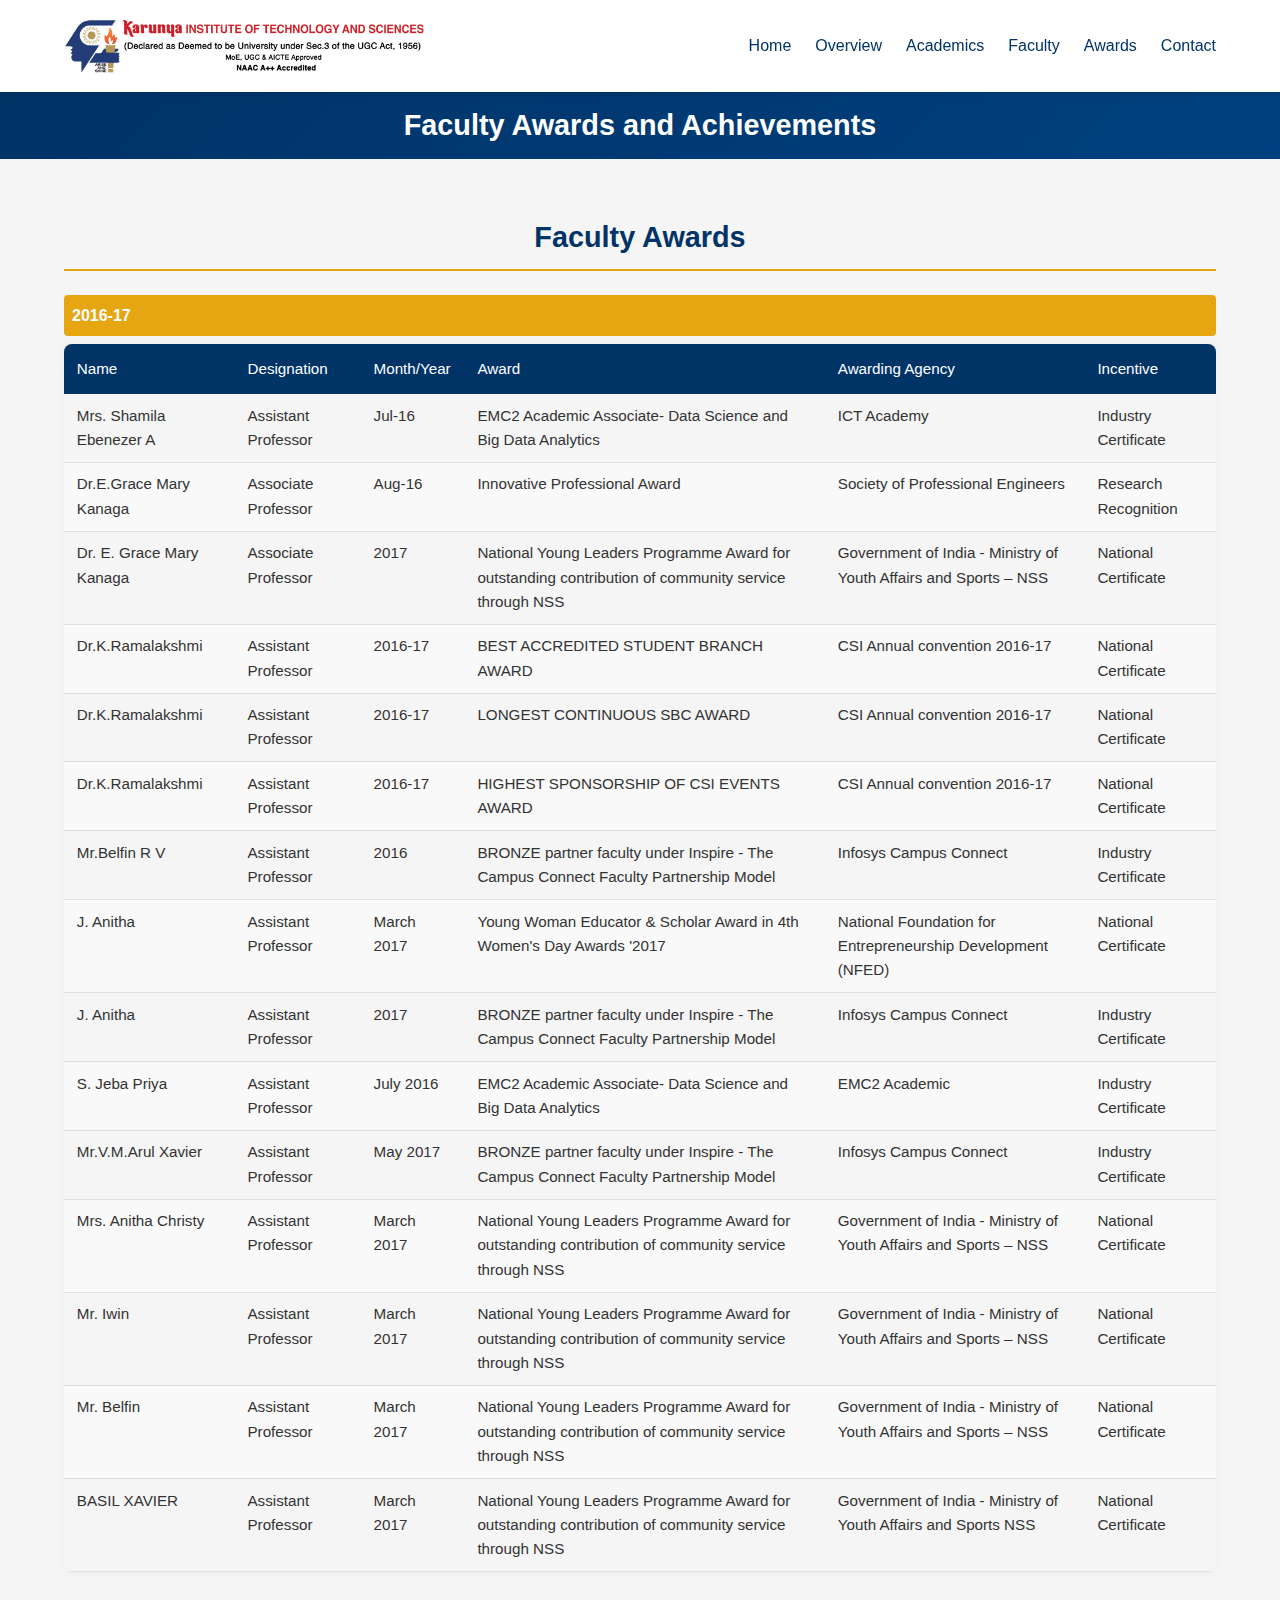
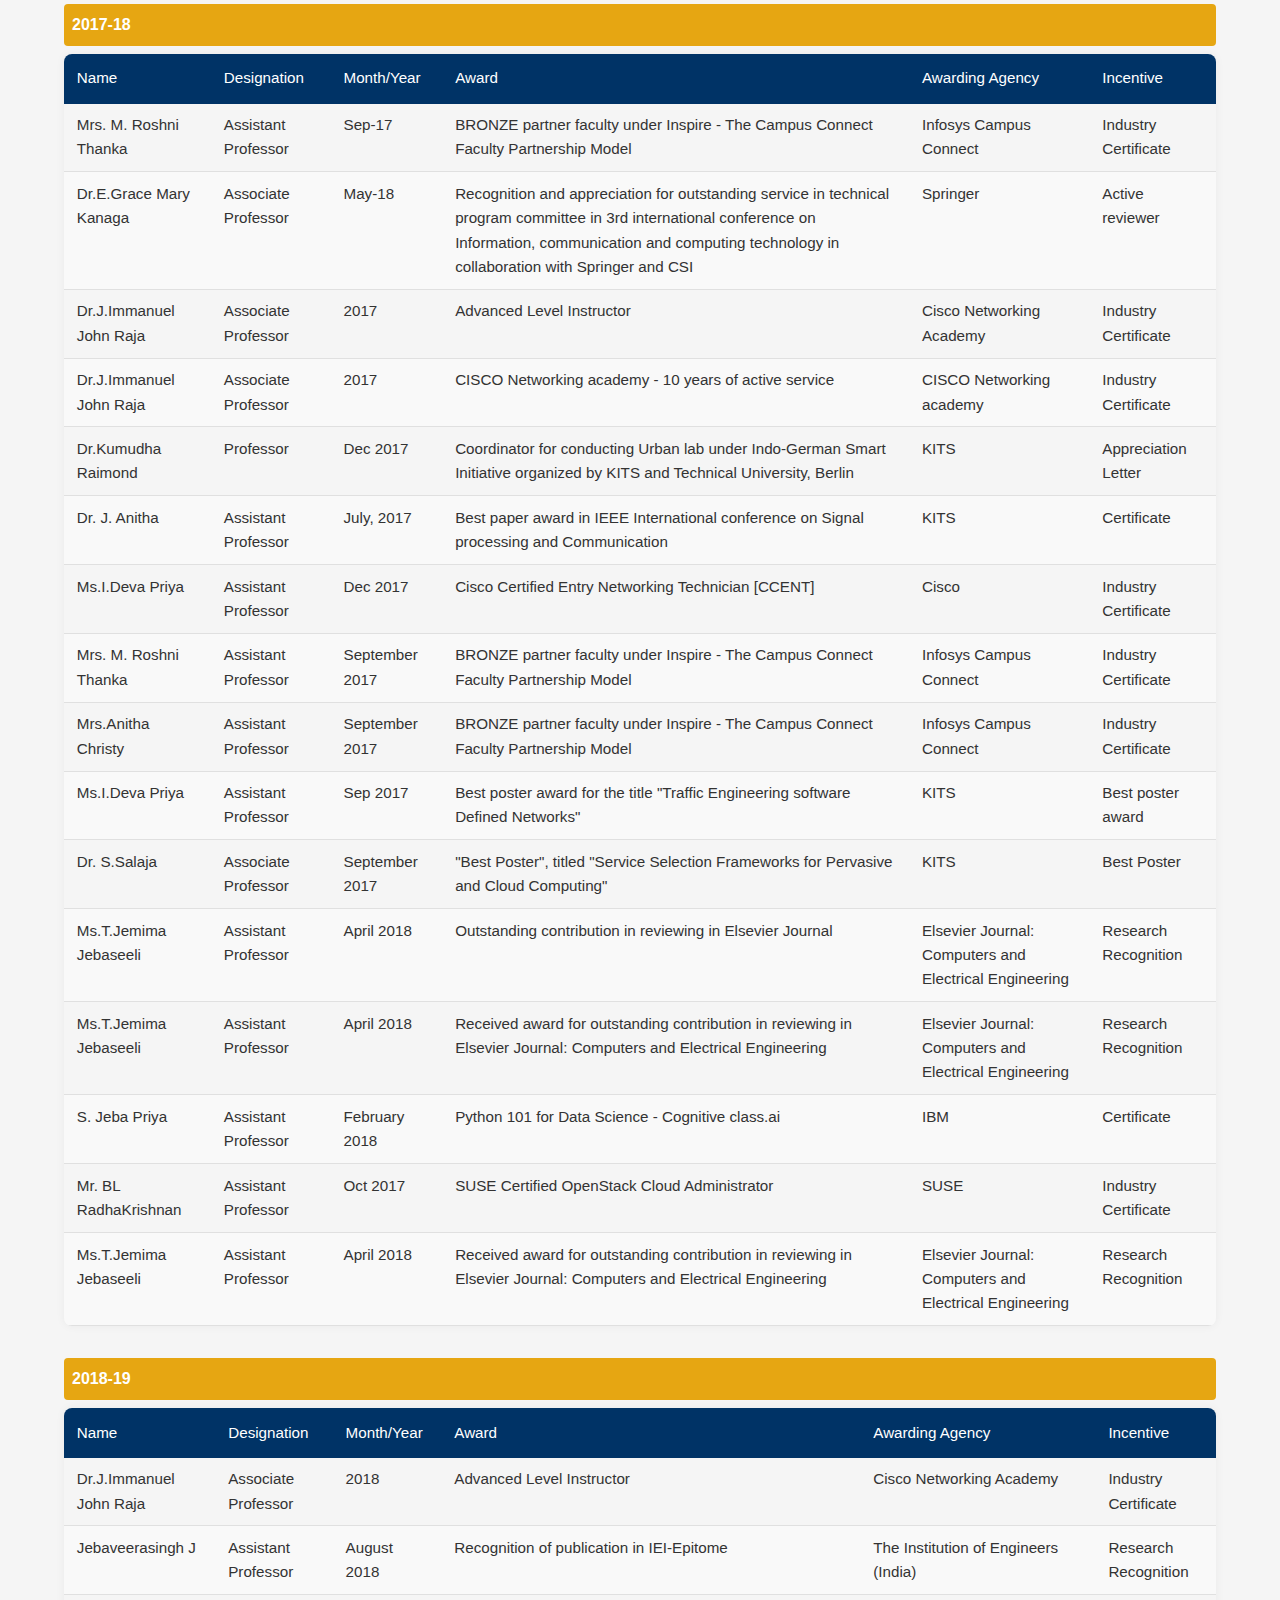
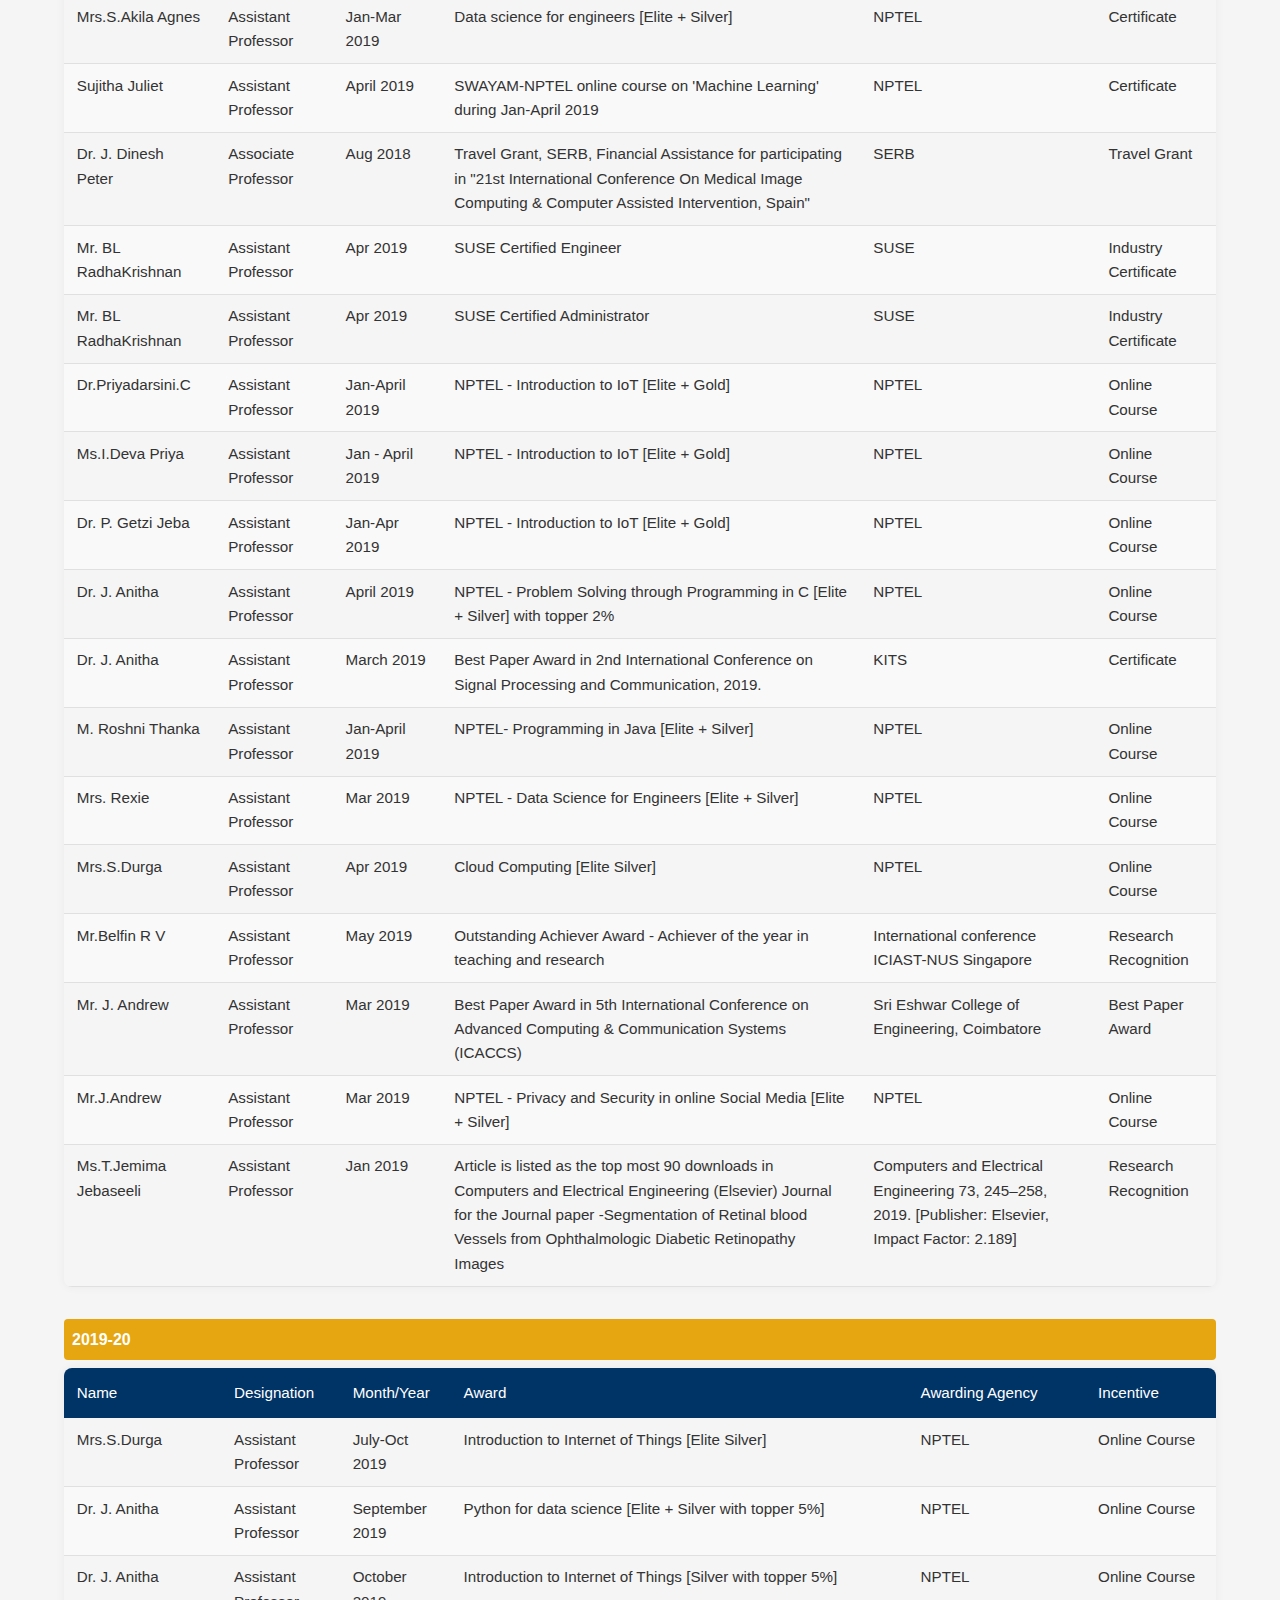
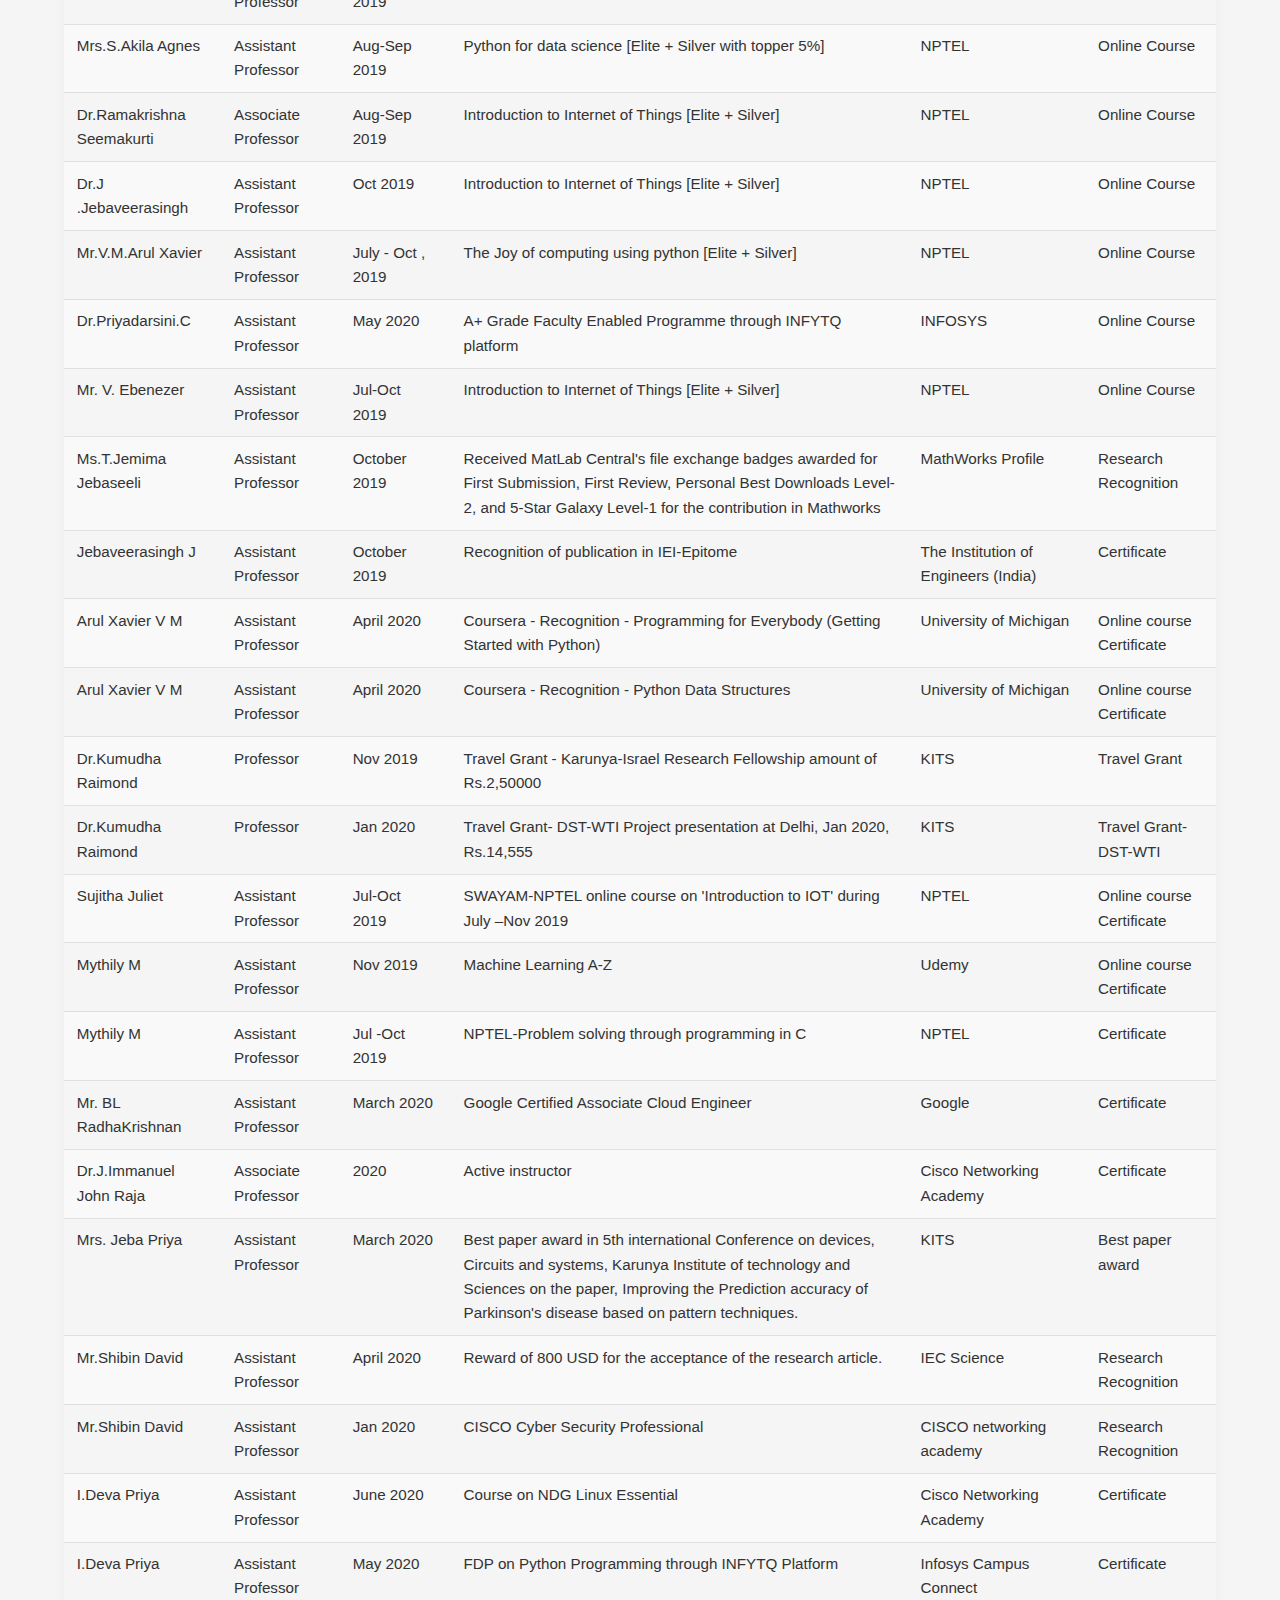
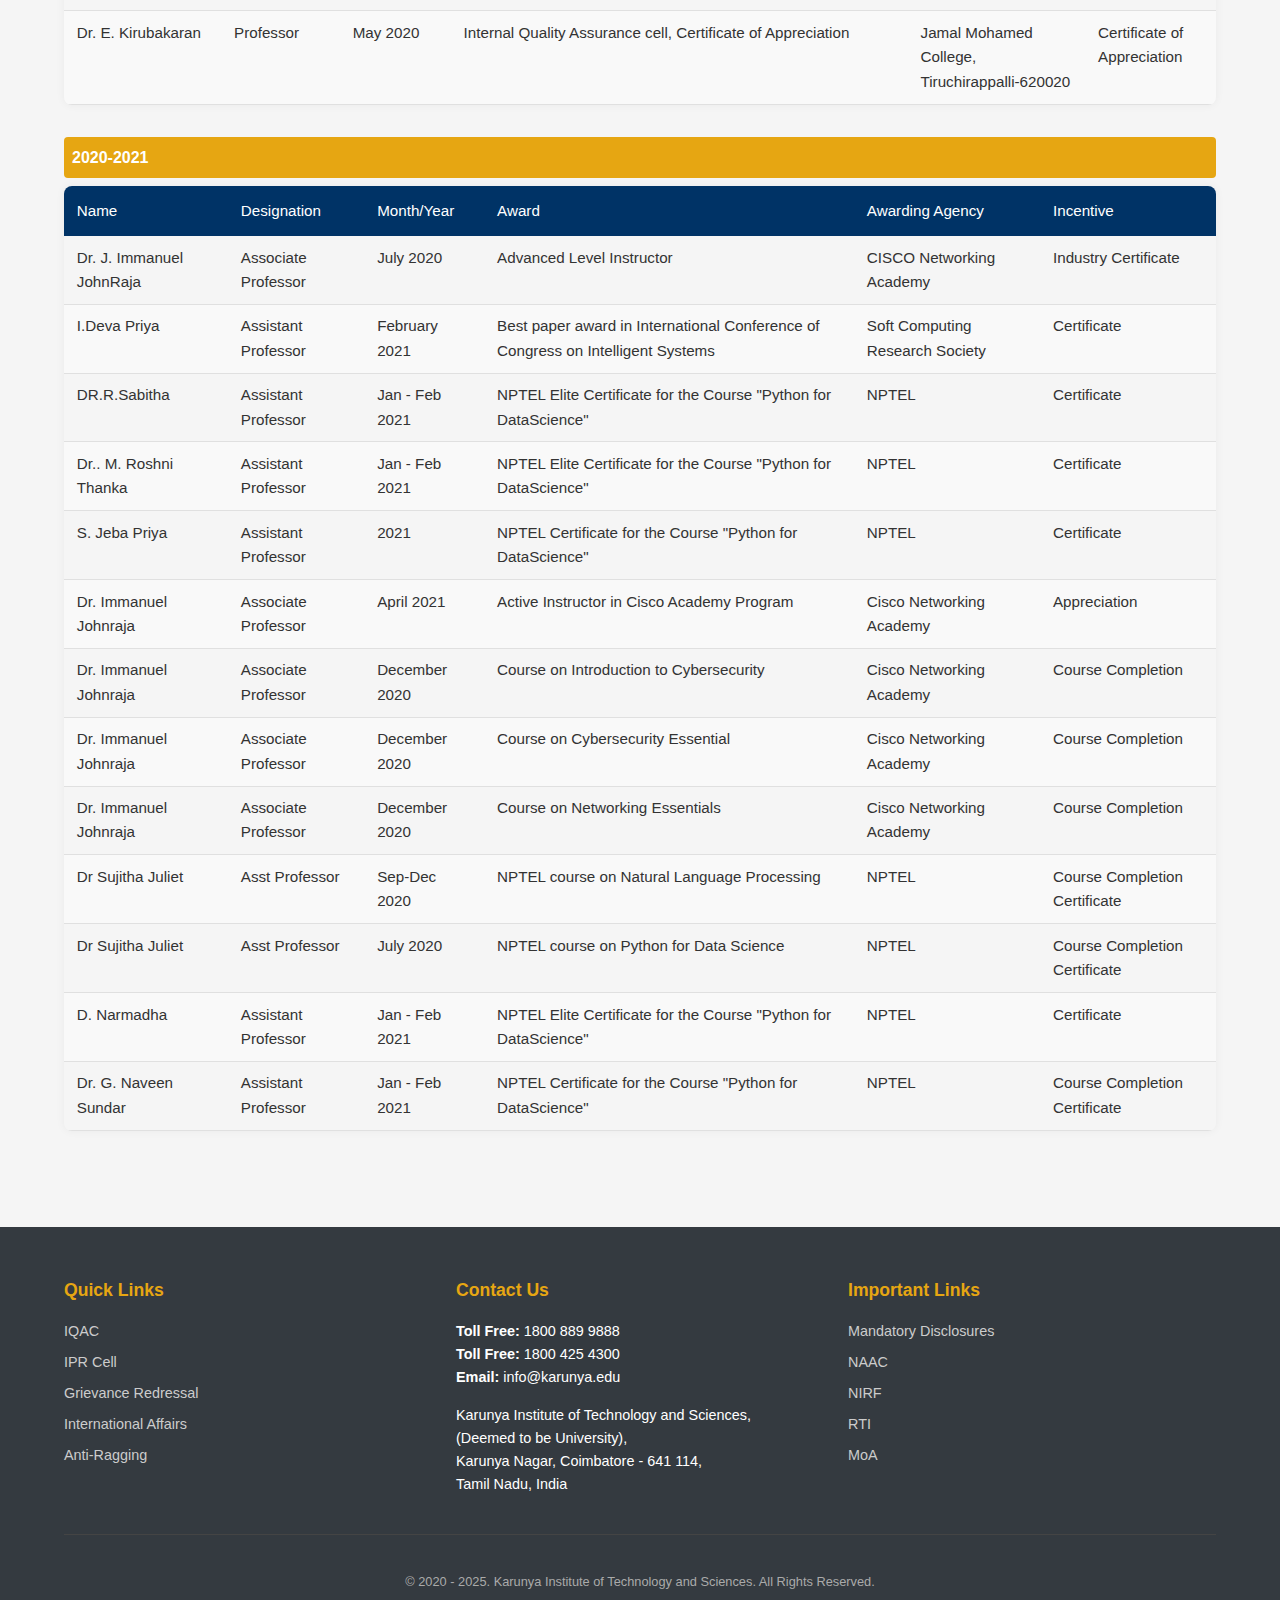
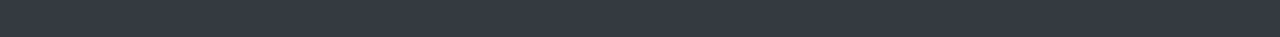
<file: fac_award.html>
<!DOCTYPE html>
<html lang="en">
<head>
    <meta charset="UTF-8">
    <meta name="viewport" content="width=device-width, initial-scale=1.0">
    <title>Faculty Awards | Division of Data Science and Cyber Security</title>
    <style>
        :root {
            --primary-color: #003366;
            --secondary-color: #e6a612;
            --light-color: #f8f9fa;
            --dark-color: #343a40;
            --success-color: #28a745;
        }
        
        body {
            font-family: 'Segoe UI', Tahoma, Geneva, Verdana, sans-serif;
            line-height: 1.6;
            color: #333;
            margin: 0;
            padding: 0;
            background-color: #f5f5f5;
        }
        
        header {
            background-color: white;
            color: var(--primary-color);
            padding: 1rem 0;
            box-shadow: 0 2px 5px rgba(0,0,0,0.1);
            position: sticky;
            top: 0;
            z-index: 100;
        }
        
        .container {
            width: 90%;
            max-width: 1200px;
            margin: 0 auto;
        }
        
        .header-content {
            display: flex;
            justify-content: space-between;
            align-items: center;
        }
        
        .logo {
            height: 50px;
            width: auto;
        }
        
        nav ul {
            display: flex;
            list-style: none;
            margin: 0;
            padding: 0;
        }
        
        nav ul li {
            margin-left: 1rem;
        }
        
        nav ul li a {
            color: var(--primary-color);
            text-decoration: none;
            font-weight: 500;
            font-size: 0.9rem;
            transition: color 0.3s;
        }
        
        nav ul li a:hover {
            color: var(--secondary-color);
        }
        
        /* Compact Hero Section */
        .hero {
            background: linear-gradient(135deg, var(--primary-color) 0%, #004080 100%);
            color: white;
            padding: 1rem 0;
            text-align: center;
            position: relative;
        }
        
        .hero-content {
            position: relative;
            z-index: 1;
            max-width: 800px;
            margin: 0 auto;
            padding: 0 1rem;
        }
        
        .hero h1 {
            font-size: 1.5rem;
            margin: 0;
            line-height: 1.2;
        }
        
        .main-content {
            padding: 2rem 0;
        }
        
        .section-title {
            color: var(--primary-color);
            border-bottom: 2px solid var(--secondary-color);
            padding-bottom: 0.5rem;
            margin-bottom: 1.5rem;
            font-size: 1.5rem;
            text-align: center;
        }
        
        .awards-table {
            width: 100%;
            border-collapse: collapse;
            margin-bottom: 2rem;
            box-shadow: 0 0 10px rgba(0,0,0,0.05);
            border-radius: 8px;
            overflow: hidden;
            font-size: 0.9rem;
        }
        
        .awards-table th {
            background-color: var(--primary-color);
            color: white;
            padding: 0.8rem;
            text-align: left;
            font-weight: 500;
        }
        
        .awards-table td {
            padding: 0.6rem 0.8rem;
            border-bottom: 1px solid #e0e0e0;
            vertical-align: top;
        }
        
        .awards-table tr:nth-child(even) {
            background-color: #f9f9f9;
        }
        
        .awards-table tr:hover {
            background-color: #f0f0f0;
        }
        
        .year-heading {
            background-color: var(--secondary-color);
            color: white;
            font-weight: bold;
            padding: 0.5rem;
            margin: 1.5rem 0 0.5rem 0;
            border-radius: 4px;
        }
        
        footer {
            background-color: var(--dark-color);
            color: white;
            padding: 2rem 0;
            margin-top: 2rem;
            font-size: 0.9rem;
        }
        
        .footer-content {
            display: grid;
            grid-template-columns: 1fr;
            gap: 1.5rem;
        }
        
        .footer-section h3 {
            color: var(--secondary-color);
            margin-bottom: 1rem;
            font-size: 1.1rem;
        }
        
        .footer-section ul {
            list-style: none;
            padding: 0;
            margin: 0;
        }
        
        .footer-section ul li {
            margin-bottom: 0.5rem;
        }
        
        .footer-section ul li a {
            color: #ccc;
            text-decoration: none;
            transition: color 0.3s;
        }
        
        .footer-section ul li a:hover {
            color: var(--secondary-color);
        }
        
        .copyright {
            text-align: center;
            padding-top: 1.5rem;
            margin-top: 1.5rem;
            border-top: 1px solid #444;
            color: #aaa;
            font-size: 0.8rem;
        }
        
        /* Tablet and Desktop Styles */
        @media (min-width: 768px) {
            .logo {
                height: 60px;
            }
            
            nav ul li {
                margin-left: 1.5rem;
            }
            
            nav ul li a {
                font-size: 1rem;
            }
            
            .hero h1 {
                font-size: 1.8rem;
            }
            
            .footer-content {
                grid-template-columns: repeat(3, 1fr);
            }
            
            .awards-table {
                font-size: 0.95rem;
            }
            
            .section-title {
                font-size: 1.8rem;
            }
        }
        
        /* Mobile Navigation */
        @media (max-width: 600px) {
            .header-content {
                flex-direction: column;
                text-align: center;
            }
            
            nav {
                margin-top: 1rem;
                width: 100%;
            }
            
            nav ul {
                flex-wrap: wrap;
                justify-content: center;
            }
            
            nav ul li {
                margin: 0.3rem;
            }
            
            .awards-table {
                display: block;
                overflow-x: auto;
                white-space: nowrap;
            }
        }
    </style>
</head>
<body>
    <header>
        <div class="container header-content">
            <img src="logo.png" alt="Karunya Institute of Technology and Sciences" class="logo">
            <nav>
                <ul>
                    <li><a href="https://www.karunya.edu/ds">Home</a></li>
                    <li><a href="https://www.karunya.edu/ds/overview">Overview</a></li>
                    <li><a href="https://www.karunya.edu/ds/academics">Academics</a></li>
                    <li><a href="https://www.karunya.edu/ds/faculty">Faculty</a></li>
                    <li><a href="https://www.karunya.edu/ds/awards">Awards</a></li>
                    <li><a href="https://www.karunya.edu/ds/contact">Contact</a></li>
                </ul>
            </nav>
        </div>
    </header>
    
    <section class="hero">
        <div class="hero-content">
            <h1>Faculty Awards and Achievements</h1>
        </div>
    </section>
    
    <main class="main-content container">
        <h2 class="section-title">Faculty Awards</h2>
        
        <div class="year-heading">2016-17</div>
        <table class="awards-table">
            <thead>
                <tr>
                    <th>Name</th>
                    <th>Designation</th>
                    <th>Month/Year</th>
                    <th>Award</th>
                    <th>Awarding Agency</th>
                    <th>Incentive</th>
                </tr>
            </thead>
            <tbody>
                <tr>
                    <td>Mrs. Shamila Ebenezer A</td>
                    <td>Assistant Professor</td>
                    <td>Jul-16</td>
                    <td>EMC2 Academic Associate- Data Science and Big Data Analytics</td>
                    <td>ICT Academy</td>
                    <td>Industry Certificate</td>
                </tr>
                <tr>
                    <td>Dr.E.Grace Mary Kanaga</td>
                    <td>Associate Professor</td>
                    <td>Aug-16</td>
                    <td>Innovative Professional Award</td>
                    <td>Society of Professional Engineers</td>
                    <td>Research Recognition</td>
                </tr>
                <tr>
                    <td>Dr. E. Grace Mary Kanaga</td>
                    <td>Associate Professor</td>
                    <td>2017</td>
                    <td>National Young Leaders Programme Award for outstanding contribution of community service through NSS</td>
                    <td>Government of India - Ministry of Youth Affairs and Sports – NSS</td>
                    <td>National Certificate</td>
                </tr>
                <tr>
                    <td>Dr.K.Ramalakshmi</td>
                    <td>Assistant Professor</td>
                    <td>2016-17</td>
                    <td>BEST ACCREDITED STUDENT BRANCH AWARD</td>
                    <td>CSI Annual convention 2016-17</td>
                    <td>National Certificate</td>
                </tr>
                <tr>
                    <td>Dr.K.Ramalakshmi</td>
                    <td>Assistant Professor</td>
                    <td>2016-17</td>
                    <td>LONGEST CONTINUOUS SBC AWARD</td>
                    <td>CSI Annual convention 2016-17</td>
                    <td>National Certificate</td>
                </tr>
                <tr>
                    <td>Dr.K.Ramalakshmi</td>
                    <td>Assistant Professor</td>
                    <td>2016-17</td>
                    <td>HIGHEST SPONSORSHIP OF CSI EVENTS AWARD</td>
                    <td>CSI Annual convention 2016-17</td>
                    <td>National Certificate</td>
                </tr>
                <tr>
                    <td>Mr.Belfin R V</td>
                    <td>Assistant Professor</td>
                    <td>2016</td>
                    <td>BRONZE partner faculty under Inspire - The Campus Connect Faculty Partnership Model</td>
                    <td>Infosys Campus Connect</td>
                    <td>Industry Certificate</td>
                </tr>
                <tr>
                    <td>J. Anitha</td>
                    <td>Assistant Professor</td>
                    <td>March 2017</td>
                    <td>Young Woman Educator & Scholar Award in 4th Women's Day Awards '2017</td>
                    <td>National Foundation for Entrepreneurship Development (NFED)</td>
                    <td>National Certificate</td>
                </tr>
                <tr>
                    <td>J. Anitha</td>
                    <td>Assistant Professor</td>
                    <td>2017</td>
                    <td>BRONZE partner faculty under Inspire - The Campus Connect Faculty Partnership Model</td>
                    <td>Infosys Campus Connect</td>
                    <td>Industry Certificate</td>
                </tr>
                <tr>
                    <td>S. Jeba Priya</td>
                    <td>Assistant Professor</td>
                    <td>July 2016</td>
                    <td>EMC2 Academic Associate- Data Science and Big Data Analytics</td>
                    <td>EMC2 Academic</td>
                    <td>Industry Certificate</td>
                </tr>
                <tr>
                    <td>Mr.V.M.Arul Xavier</td>
                    <td>Assistant Professor</td>
                    <td>May 2017</td>
                    <td>BRONZE partner faculty under Inspire - The Campus Connect Faculty Partnership Model</td>
                    <td>Infosys Campus Connect</td>
                    <td>Industry Certificate</td>
                </tr>
                <tr>
                    <td>Mrs. Anitha Christy</td>
                    <td>Assistant Professor</td>
                    <td>March 2017</td>
                    <td>National Young Leaders Programme Award for outstanding contribution of community service through NSS</td>
                    <td>Government of India - Ministry of Youth Affairs and Sports – NSS</td>
                    <td>National Certificate</td>
                </tr>
                <tr>
                    <td>Mr. Iwin</td>
                    <td>Assistant Professor</td>
                    <td>March 2017</td>
                    <td>National Young Leaders Programme Award for outstanding contribution of community service through NSS</td>
                    <td>Government of India - Ministry of Youth Affairs and Sports – NSS</td>
                    <td>National Certificate</td>
                </tr>
                <tr>
                    <td>Mr. Belfin</td>
                    <td>Assistant Professor</td>
                    <td>March 2017</td>
                    <td>National Young Leaders Programme Award for outstanding contribution of community service through NSS</td>
                    <td>Government of India - Ministry of Youth Affairs and Sports – NSS</td>
                    <td>National Certificate</td>
                </tr>
                <tr>
                    <td>BASIL XAVIER</td>
                    <td>Assistant Professor</td>
                    <td>March 2017</td>
                    <td>National Young Leaders Programme Award for outstanding contribution of community service through NSS</td>
                    <td>Government of India - Ministry of Youth Affairs and Sports NSS</td>
                    <td>National Certificate</td>
                </tr>
            </tbody>
        </table>
        
        <div class="year-heading">2017-18</div>
        <table class="awards-table">
            <thead>
                <tr>
                    <th>Name</th>
                    <th>Designation</th>
                    <th>Month/Year</th>
                    <th>Award</th>
                    <th>Awarding Agency</th>
                    <th>Incentive</th>
                </tr>
            </thead>
            <tbody>
                <tr>
                    <td>Mrs. M. Roshni Thanka</td>
                    <td>Assistant Professor</td>
                    <td>Sep-17</td>
                    <td>BRONZE partner faculty under Inspire - The Campus Connect Faculty Partnership Model</td>
                    <td>Infosys Campus Connect</td>
                    <td>Industry Certificate</td>
                </tr>
                <tr>
                    <td>Dr.E.Grace Mary Kanaga</td>
                    <td>Associate Professor</td>
                    <td>May-18</td>
                    <td>Recognition and appreciation for outstanding service in technical program committee in 3rd international conference on Information, communication and computing technology in collaboration with Springer and CSI</td>
                    <td>Springer</td>
                    <td>Active reviewer</td>
                </tr>
                <tr>
                    <td>Dr.J.Immanuel John Raja</td>
                    <td>Associate Professor</td>
                    <td>2017</td>
                    <td>Advanced Level Instructor</td>
                    <td>Cisco Networking Academy</td>
                    <td>Industry Certificate</td>
                </tr>
                <tr>
                    <td>Dr.J.Immanuel John Raja</td>
                    <td>Associate Professor</td>
                    <td>2017</td>
                    <td>CISCO Networking academy - 10 years of active service</td>
                    <td>CISCO Networking academy</td>
                    <td>Industry Certificate</td>
                </tr>
                <tr>
                    <td>Dr.Kumudha Raimond</td>
                    <td>Professor</td>
                    <td>Dec 2017</td>
                    <td>Coordinator for conducting Urban lab under Indo-German Smart Initiative organized by KITS and Technical University, Berlin</td>
                    <td>KITS</td>
                    <td>Appreciation Letter</td>
                </tr>
                <tr>
                    <td>Dr. J. Anitha</td>
                    <td>Assistant Professor</td>
                    <td>July, 2017</td>
                    <td>Best paper award in IEEE International conference on Signal processing and Communication</td>
                    <td>KITS</td>
                    <td>Certificate</td>
                </tr>
                <tr>
                    <td>Ms.I.Deva Priya</td>
                    <td>Assistant Professor</td>
                    <td>Dec 2017</td>
                    <td>Cisco Certified Entry Networking Technician [CCENT]</td>
                    <td>Cisco</td>
                    <td>Industry Certificate</td>
                </tr>
                <tr>
                    <td>Mrs. M. Roshni Thanka</td>
                    <td>Assistant Professor</td>
                    <td>September 2017</td>
                    <td>BRONZE partner faculty under Inspire - The Campus Connect Faculty Partnership Model</td>
                    <td>Infosys Campus Connect</td>
                    <td>Industry Certificate</td>
                </tr>
                <tr>
                    <td>Mrs.Anitha Christy</td>
                    <td>Assistant Professor</td>
                    <td>September 2017</td>
                    <td>BRONZE partner faculty under Inspire - The Campus Connect Faculty Partnership Model</td>
                    <td>Infosys Campus Connect</td>
                    <td>Industry Certificate</td>
                </tr>
                <tr>
                    <td>Ms.I.Deva Priya</td>
                    <td>Assistant Professor</td>
                    <td>Sep 2017</td>
                    <td>Best poster award for the title "Traffic Engineering software Defined Networks"</td>
                    <td>KITS</td>
                    <td>Best poster award</td>
                </tr>
                <tr>
                    <td>Dr. S.Salaja</td>
                    <td>Associate Professor</td>
                    <td>September 2017</td>
                    <td>"Best Poster", titled "Service Selection Frameworks for Pervasive and Cloud Computing"</td>
                    <td>KITS</td>
                    <td>Best Poster</td>
                </tr>
                <tr>
                    <td>Ms.T.Jemima Jebaseeli</td>
                    <td>Assistant Professor</td>
                    <td>April 2018</td>
                    <td>Outstanding contribution in reviewing in Elsevier Journal</td>
                    <td>Elsevier Journal: Computers and Electrical Engineering</td>
                    <td>Research Recognition</td>
                </tr>
                <tr>
                    <td>Ms.T.Jemima Jebaseeli</td>
                    <td>Assistant Professor</td>
                    <td>April 2018</td>
                    <td>Received award for outstanding contribution in reviewing in Elsevier Journal: Computers and Electrical Engineering</td>
                    <td>Elsevier Journal: Computers and Electrical Engineering</td>
                    <td>Research Recognition</td>
                </tr>
                <tr>
                    <td>S. Jeba Priya</td>
                    <td>Assistant Professor</td>
                    <td>February 2018</td>
                    <td>Python 101 for Data Science - Cognitive class.ai</td>
                    <td>IBM</td>
                    <td>Certificate</td>
                </tr>
                <tr>
                    <td>Mr. BL RadhaKrishnan</td>
                    <td>Assistant Professor</td>
                    <td>Oct 2017</td>
                    <td>SUSE Certified OpenStack Cloud Administrator</td>
                    <td>SUSE</td>
                    <td>Industry Certificate</td>
                </tr>
                <tr>
                    <td>Ms.T.Jemima Jebaseeli</td>
                    <td>Assistant Professor</td>
                    <td>April 2018</td>
                    <td>Received award for outstanding contribution in reviewing in Elsevier Journal: Computers and Electrical Engineering</td>
                    <td>Elsevier Journal: Computers and Electrical Engineering</td>
                    <td>Research Recognition</td>
                </tr>
            </tbody>
        </table>
        
        <div class="year-heading">2018-19</div>
        <table class="awards-table">
            <thead>
                <tr>
                    <th>Name</th>
                    <th>Designation</th>
                    <th>Month/Year</th>
                    <th>Award</th>
                    <th>Awarding Agency</th>
                    <th>Incentive</th>
                </tr>
            </thead>
            <tbody>
                <tr>
                    <td>Dr.J.Immanuel John Raja</td>
                    <td>Associate Professor</td>
                    <td>2018</td>
                    <td>Advanced Level Instructor</td>
                    <td>Cisco Networking Academy</td>
                    <td>Industry Certificate</td>
                </tr>
                <tr>
                    <td>Jebaveerasingh J</td>
                    <td>Assistant Professor</td>
                    <td>August 2018</td>
                    <td>Recognition of publication in IEI-Epitome</td>
                    <td>The Institution of Engineers (India)</td>
                    <td>Research Recognition</td>
                </tr>
                <tr>
                    <td>Mrs.S.Akila Agnes</td>
                    <td>Assistant Professor</td>
                    <td>Jan-Mar 2019</td>
                    <td>Data science for engineers [Elite + Silver]</td>
                    <td>NPTEL</td>
                    <td>Certificate</td>
                </tr>
                <tr>
                    <td>Sujitha Juliet</td>
                    <td>Assistant Professor</td>
                    <td>April 2019</td>
                    <td>SWAYAM-NPTEL online course on 'Machine Learning' during Jan-April 2019</td>
                    <td>NPTEL</td>
                    <td>Certificate</td>
                </tr>
                <tr>
                    <td>Dr. J. Dinesh Peter</td>
                    <td>Associate Professor</td>
                    <td>Aug 2018</td>
                    <td>Travel Grant, SERB, Financial Assistance for participating in "21st International Conference On Medical Image Computing & Computer Assisted Intervention, Spain"</td>
                    <td>SERB</td>
                    <td>Travel Grant</td>
                </tr>
                <tr>
                    <td>Mr. BL RadhaKrishnan</td>
                    <td>Assistant Professor</td>
                    <td>Apr 2019</td>
                    <td>SUSE Certified Engineer</td>
                    <td>SUSE</td>
                    <td>Industry Certificate</td>
                </tr>
                <tr>
                    <td>Mr. BL RadhaKrishnan</td>
                    <td>Assistant Professor</td>
                    <td>Apr 2019</td>
                    <td>SUSE Certified Administrator</td>
                    <td>SUSE</td>
                    <td>Industry Certificate</td>
                </tr>
                <tr>
                    <td>Dr.Priyadarsini.C</td>
                    <td>Assistant Professor</td>
                    <td>Jan-April 2019</td>
                    <td>NPTEL - Introduction to IoT [Elite + Gold]</td>
                    <td>NPTEL</td>
                    <td>Online Course</td>
                </tr>
                <tr>
                    <td>Ms.I.Deva Priya</td>
                    <td>Assistant Professor</td>
                    <td>Jan - April 2019</td>
                    <td>NPTEL - Introduction to IoT [Elite + Gold]</td>
                    <td>NPTEL</td>
                    <td>Online Course</td>
                </tr>
                <tr>
                    <td>Dr. P. Getzi Jeba</td>
                    <td>Assistant Professor</td>
                    <td>Jan-Apr 2019</td>
                    <td>NPTEL - Introduction to IoT [Elite + Gold]</td>
                    <td>NPTEL</td>
                    <td>Online Course</td>
                </tr>
                <tr>
                    <td>Dr. J. Anitha</td>
                    <td>Assistant Professor</td>
                    <td>April 2019</td>
                    <td>NPTEL - Problem Solving through Programming in C [Elite + Silver] with topper 2%</td>
                    <td>NPTEL</td>
                    <td>Online Course</td>
                </tr>
                <tr>
                    <td>Dr. J. Anitha</td>
                    <td>Assistant Professor</td>
                    <td>March 2019</td>
                    <td>Best Paper Award in 2nd International Conference on Signal Processing and Communication, 2019.</td>
                    <td>KITS</td>
                    <td>Certificate</td>
                </tr>
                <tr>
                    <td>M. Roshni Thanka</td>
                    <td>Assistant Professor</td>
                    <td>Jan-April 2019</td>
                    <td>NPTEL- Programming in Java [Elite + Silver]</td>
                    <td>NPTEL</td>
                    <td>Online Course</td>
                </tr>
                <tr>
                    <td>Mrs. Rexie</td>
                    <td>Assistant Professor</td>
                    <td>Mar 2019</td>
                    <td>NPTEL - Data Science for Engineers [Elite + Silver]</td>
                    <td>NPTEL</td>
                    <td>Online Course</td>
                </tr>
                <tr>
                    <td>Mrs.S.Durga</td>
                    <td>Assistant Professor</td>
                    <td>Apr 2019</td>
                    <td>Cloud Computing [Elite Silver]</td>
                    <td>NPTEL</td>
                    <td>Online Course</td>
                </tr>
                <tr>
                    <td>Mr.Belfin R V</td>
                    <td>Assistant Professor</td>
                    <td>May 2019</td>
                    <td>Outstanding Achiever Award - Achiever of the year in teaching and research</td>
                    <td>International conference ICIAST-NUS Singapore</td>
                    <td>Research Recognition</td>
                </tr>
                <tr>
                    <td>Mr. J. Andrew</td>
                    <td>Assistant Professor</td>
                    <td>Mar 2019</td>
                    <td>Best Paper Award in 5th International Conference on Advanced Computing & Communication Systems (ICACCS)</td>
                    <td>Sri Eshwar College of Engineering, Coimbatore</td>
                    <td>Best Paper Award</td>
                </tr>
                <tr>
                    <td>Mr.J.Andrew</td>
                    <td>Assistant Professor</td>
                    <td>Mar 2019</td>
                    <td>NPTEL - Privacy and Security in online Social Media [Elite + Silver]</td>
                    <td>NPTEL</td>
                    <td>Online Course</td>
                </tr>
                <tr>
                    <td>Ms.T.Jemima Jebaseeli</td>
                    <td>Assistant Professor</td>
                    <td>Jan 2019</td>
                    <td>Article is listed as the top most 90 downloads in Computers and Electrical Engineering (Elsevier) Journal for the Journal paper -Segmentation of Retinal blood Vessels from Ophthalmologic Diabetic Retinopathy Images</td>
                    <td>Computers and Electrical Engineering 73, 245–258, 2019. [Publisher: Elsevier, Impact Factor: 2.189]</td>
                    <td>Research Recognition</td>
                </tr>
            </tbody>
        </table>
        
        <div class="year-heading">2019-20</div>
        <table class="awards-table">
            <thead>
                <tr>
                    <th>Name</th>
                    <th>Designation</th>
                    <th>Month/Year</th>
                    <th>Award</th>
                    <th>Awarding Agency</th>
                    <th>Incentive</th>
                </tr>
            </thead>
            <tbody>
                <tr>
                    <td>Mrs.S.Durga</td>
                    <td>Assistant Professor</td>
                    <td>July-Oct 2019</td>
                    <td>Introduction to Internet of Things [Elite Silver]</td>
                    <td>NPTEL</td>
                    <td>Online Course</td>
                </tr>
                <tr>
                    <td>Dr. J. Anitha</td>
                    <td>Assistant Professor</td>
                    <td>September 2019</td>
                    <td>Python for data science [Elite + Silver with topper 5%]</td>
                    <td>NPTEL</td>
                    <td>Online Course</td>
                </tr>
                <tr>
                    <td>Dr. J. Anitha</td>
                    <td>Assistant Professor</td>
                    <td>October 2019</td>
                    <td>Introduction to Internet of Things [Silver with topper 5%]</td>
                    <td>NPTEL</td>
                    <td>Online Course</td>
                </tr>
                <tr>
                    <td>Mrs.S.Akila Agnes</td>
                    <td>Assistant Professor</td>
                    <td>Aug-Sep 2019</td>
                    <td>Python for data science [Elite + Silver with topper 5%]</td>
                    <td>NPTEL</td>
                    <td>Online Course</td>
                </tr>
                <tr>
                    <td>Dr.Ramakrishna Seemakurti</td>
                    <td>Associate Professor</td>
                    <td>Aug-Sep 2019</td>
                    <td>Introduction to Internet of Things [Elite + Silver]</td>
                    <td>NPTEL</td>
                    <td>Online Course</td>
                </tr>
                <tr>
                    <td>Dr.J .Jebaveerasingh</td>
                    <td>Assistant Professor</td>
                    <td>Oct 2019</td>
                    <td>Introduction to Internet of Things [Elite + Silver]</td>
                    <td>NPTEL</td>
                    <td>Online Course</td>
                </tr>
                <tr>
                    <td>Mr.V.M.Arul Xavier</td>
                    <td>Assistant Professor</td>
                    <td>July - Oct , 2019</td>
                    <td>The Joy of computing using python [Elite + Silver]</td>
                    <td>NPTEL</td>
                    <td>Online Course</td>
                </tr>
                <tr>
                    <td>Dr.Priyadarsini.C</td>
                    <td>Assistant Professor</td>
                    <td>May 2020</td>
                    <td>A+ Grade Faculty Enabled Programme through INFYTQ platform</td>
                    <td>INFOSYS</td>
                    <td>Online Course</td>
                </tr>
                <tr>
                    <td>Mr. V. Ebenezer</td>
                    <td>Assistant Professor</td>
                    <td>Jul-Oct 2019</td>
                    <td>Introduction to Internet of Things [Elite + Silver]</td>
                    <td>NPTEL</td>
                    <td>Online Course</td>
                </tr>
                <tr>
                    <td>Ms.T.Jemima Jebaseeli</td>
                    <td>Assistant Professor</td>
                    <td>October 2019</td>
                    <td>Received MatLab Central's file exchange badges awarded for First Submission, First Review, Personal Best Downloads Level-2, and 5-Star Galaxy Level-1 for the contribution in Mathworks</td>
                    <td>MathWorks Profile</td>
                    <td>Research Recognition</td>
                </tr>
                <tr>
                    <td>Jebaveerasingh J</td>
                    <td>Assistant Professor</td>
                    <td>October 2019</td>
                    <td>Recognition of publication in IEI-Epitome</td>
                    <td>The Institution of Engineers (India)</td>
                    <td>Certificate</td>
                </tr>
                <tr>
                    <td>Arul Xavier V M</td>
                    <td>Assistant Professor</td>
                    <td>April 2020</td>
                    <td>Coursera - Recognition - Programming for Everybody (Getting Started with Python)</td>
                    <td>University of Michigan</td>
                    <td>Online course Certificate</td>
                </tr>
                <tr>
                    <td>Arul Xavier V M</td>
                    <td>Assistant Professor</td>
                    <td>April 2020</td>
                    <td>Coursera - Recognition - Python Data Structures</td>
                    <td>University of Michigan</td>
                    <td>Online course Certificate</td>
                </tr>
                <tr>
                    <td>Dr.Kumudha Raimond</td>
                    <td>Professor</td>
                    <td>Nov 2019</td>
                    <td>Travel Grant - Karunya-Israel Research Fellowship amount of Rs.2,50000</td>
                    <td>KITS</td>
                    <td>Travel Grant</td>
                </tr>
                <tr>
                    <td>Dr.Kumudha Raimond</td>
                    <td>Professor</td>
                    <td>Jan 2020</td>
                    <td>Travel Grant- DST-WTI Project presentation at Delhi, Jan 2020, Rs.14,555</td>
                    <td>KITS</td>
                    <td>Travel Grant- DST-WTI</td>
                </tr>
                <tr>
                    <td>Sujitha Juliet</td>
                    <td>Assistant Professor</td>
                    <td>Jul-Oct 2019</td>
                    <td>SWAYAM-NPTEL online course on 'Introduction to IOT' during July –Nov 2019</td>
                    <td>NPTEL</td>
                    <td>Online course Certificate</td>
                </tr>
                <tr>
                    <td>Mythily M</td>
                    <td>Assistant Professor</td>
                    <td>Nov 2019</td>
                    <td>Machine Learning A-Z</td>
                    <td>Udemy</td>
                    <td>Online course Certificate</td>
                </tr>
                <tr>
                    <td>Mythily M</td>
                    <td>Assistant Professor</td>
                    <td>Jul -Oct 2019</td>
                    <td>NPTEL-Problem solving through programming in C</td>
                    <td>NPTEL</td>
                    <td>Certificate</td>
                </tr>
                <tr>
                    <td>Mr. BL RadhaKrishnan</td>
                    <td>Assistant Professor</td>
                    <td>March 2020</td>
                    <td>Google Certified Associate Cloud Engineer</td>
                    <td>Google</td>
                    <td>Certificate</td>
                </tr>
                <tr>
                    <td>Dr.J.Immanuel John Raja</td>
                    <td>Associate Professor</td>
                    <td>2020</td>
                    <td>Active instructor</td>
                    <td>Cisco Networking Academy</td>
                    <td>Certificate</td>
                </tr>
                <tr>
                    <td>Mrs. Jeba Priya</td>
                    <td>Assistant Professor</td>
                    <td>March 2020</td>
                    <td>Best paper award in 5th international Conference on devices, Circuits and systems, Karunya Institute of technology and Sciences on the paper, Improving the Prediction accuracy of Parkinson's disease based on pattern techniques.</td>
                    <td>KITS</td>
                    <td>Best paper award</td>
                </tr>
                <tr>
                    <td>Mr.Shibin David</td>
                    <td>Assistant Professor</td>
                    <td>April 2020</td>
                    <td>Reward of 800 USD for the acceptance of the research article.</td>
                    <td>IEC Science</td>
                    <td>Research Recognition</td>
                </tr>
                <tr>
                    <td>Mr.Shibin David</td>
                    <td>Assistant Professor</td>
                    <td>Jan 2020</td>
                    <td>CISCO Cyber Security Professional</td>
                    <td>CISCO networking academy</td>
                    <td>Research Recognition</td>
                </tr>
                <tr>
                    <td>I.Deva Priya</td>
                    <td>Assistant Professor</td>
                    <td>June 2020</td>
                    <td>Course on NDG Linux Essential</td>
                    <td>Cisco Networking Academy</td>
                    <td>Certificate</td>
                </tr>
                <tr>
                    <td>I.Deva Priya</td>
                    <td>Assistant Professor</td>
                    <td>May 2020</td>
                    <td>FDP on Python Programming through INFYTQ Platform</td>
                    <td>Infosys Campus Connect</td>
                    <td>Certificate</td>
                </tr>
                <tr>
                    <td>Dr. E. Kirubakaran</td>
                    <td>Professor</td>
                    <td>May 2020</td>
                    <td>Internal Quality Assurance cell, Certificate of Appreciation</td>
                    <td>Jamal Mohamed College, Tiruchirappalli-620020</td>
                    <td>Certificate of Appreciation</td>
                </tr>
            </tbody>
        </table>
        
        <div class="year-heading">2020-2021</div>
        <table class="awards-table">
            <thead>
                <tr>
                    <th>Name</th>
                    <th>Designation</th>
                    <th>Month/Year</th>
                    <th>Award</th>
                    <th>Awarding Agency</th>
                    <th>Incentive</th>
                </tr>
            </thead>
            <tbody>
                <tr>
                    <td>Dr. J. Immanuel JohnRaja</td>
                    <td>Associate Professor</td>
                    <td>July 2020</td>
                    <td>Advanced Level Instructor</td>
                    <td>CISCO Networking Academy</td>
                    <td>Industry Certificate</td>
                </tr>
                <tr>
                    <td>I.Deva Priya</td>
                    <td>Assistant Professor</td>
                    <td>February 2021</td>
                    <td>Best paper award in International Conference of Congress on Intelligent Systems</td>
                    <td>Soft Computing Research Society</td>
                    <td>Certificate</td>
                </tr>
                <tr>
                    <td>DR.R.Sabitha</td>
                    <td>Assistant Professor</td>
                    <td>Jan - Feb 2021</td>
                    <td>NPTEL Elite Certificate for the Course "Python for DataScience"</td>
                    <td>NPTEL</td>
                    <td>Certificate</td>
                </tr>
                <tr>
                    <td>Dr.. M. Roshni Thanka</td>
                    <td>Assistant Professor</td>
                    <td>Jan - Feb 2021</td>
                    <td>NPTEL Elite Certificate for the Course "Python for DataScience"</td>
                    <td>NPTEL</td>
                    <td>Certificate</td>
                </tr>
                <tr>
                    <td>S. Jeba Priya</td>
                    <td>Assistant Professor</td>
                    <td>2021</td>
                    <td>NPTEL Certificate for the Course "Python for DataScience"</td>
                    <td>NPTEL</td>
                    <td>Certificate</td>
                </tr>
                <tr>
                    <td>Dr. Immanuel Johnraja</td>
                    <td>Associate Professor</td>
                    <td>April 2021</td>
                    <td>Active Instructor in Cisco Academy Program</td>
                    <td>Cisco Networking Academy</td>
                    <td>Appreciation</td>
                </tr>
                <tr>
                    <td>Dr. Immanuel Johnraja</td>
                    <td>Associate Professor</td>
                    <td>December 2020</td>
                    <td>Course on Introduction to Cybersecurity</td>
                    <td>Cisco Networking Academy</td>
                    <td>Course Completion</td>
                </tr>
                <tr>
                    <td>Dr. Immanuel Johnraja</td>
                    <td>Associate Professor</td>
                    <td>December 2020</td>
                    <td>Course on Cybersecurity Essential</td>
                    <td>Cisco Networking Academy</td>
                    <td>Course Completion</td>
                </tr>
                <tr>
                    <td>Dr. Immanuel Johnraja</td>
                    <td>Associate Professor</td>
                    <td>December 2020</td>
                    <td>Course on Networking Essentials</td>
                    <td>Cisco Networking Academy</td>
                    <td>Course Completion</td>
                </tr>
                <tr>
                    <td>Dr Sujitha Juliet</td>
                    <td>Asst Professor</td>
                    <td>Sep-Dec 2020</td>
                    <td>NPTEL course on Natural Language Processing</td>
                    <td>NPTEL</td>
                    <td>Course Completion Certificate</td>
                </tr>
                <tr>
                    <td>Dr Sujitha Juliet</td>
                    <td>Asst Professor</td>
                    <td>July 2020</td>
                    <td>NPTEL course on Python for Data Science</td>
                    <td>NPTEL</td>
                    <td>Course Completion Certificate</td>
                </tr>
                <tr>
                    <td>D. Narmadha</td>
                    <td>Assistant Professor</td>
                    <td>Jan - Feb 2021</td>
                    <td>NPTEL Elite Certificate for the Course "Python for DataScience"</td>
                    <td>NPTEL</td>
                    <td>Certificate</td>
                </tr>
                <tr>
                    <td>Dr. G. Naveen Sundar</td>
                    <td>Assistant Professor</td>
                    <td>Jan - Feb 2021</td>
                    <td>NPTEL Certificate for the Course "Python for DataScience"</td>
                    <td>NPTEL</td>
                    <td>Course Completion Certificate</td>
                </tr>
            </tbody>
        </table>
    </main>
    
    <footer>
        <div class="container">
            <div class="footer-content">
                <div class="footer-section">
                    <h3>Quick Links</h3>
                    <ul>
                        <li><a href="https://www.karunya.edu/iqac">IQAC</a></li>
                        <li><a href="https://www.karunya.edu/ipr">IPR Cell</a></li>
                        <li><a href="https://www.karunya.edu/grievance">Grievance Redressal</a></li>
                        <li><a href="https://www.karunya.edu/international">International Affairs</a></li>
                        <li><a href="https://www.karunya.edu/anti-ragging">Anti-Ragging</a></li>
                    </ul>
                </div>
                
                <div class="footer-section">
                    <h3>Contact Us</h3>
                    <p>
                        <strong>Toll Free:</strong> 1800 889 9888<br>
                        <strong>Toll Free:</strong> 1800 425 4300<br>
                        <strong>Email:</strong> info@karunya.edu
                    </p>
                    <p>
                        Karunya Institute of Technology and Sciences,<br>
                        (Deemed to be University),<br>
                        Karunya Nagar, Coimbatore - 641 114,<br>
                        Tamil Nadu, India
                    </p>
                </div>
                
                <div class="footer-section">
                    <h3>Important Links</h3>
                    <ul>
                        <li><a href="https://www.karunya.edu/mandatory-disclosures">Mandatory Disclosures</a></li>
                        <li><a href="https://www.karunya.edu/naac">NAAC</a></li>
                        <li><a href="https://www.karunya.edu/nirf">NIRF</a></li>
                        <li><a href="https://www.karunya.edu/rti">RTI</a></li>
                        <li><a href="https://www.karunya.edu/moa">MoA</a></li>
                    </ul>
                </div>
            </div>
            
            <div class="copyright">
                <p>&copy; 2020 - 2025. Karunya Institute of Technology and Sciences. All Rights Reserved.</p>
            </div>
        </div>
    </footer>
</body>
</html>
</file>
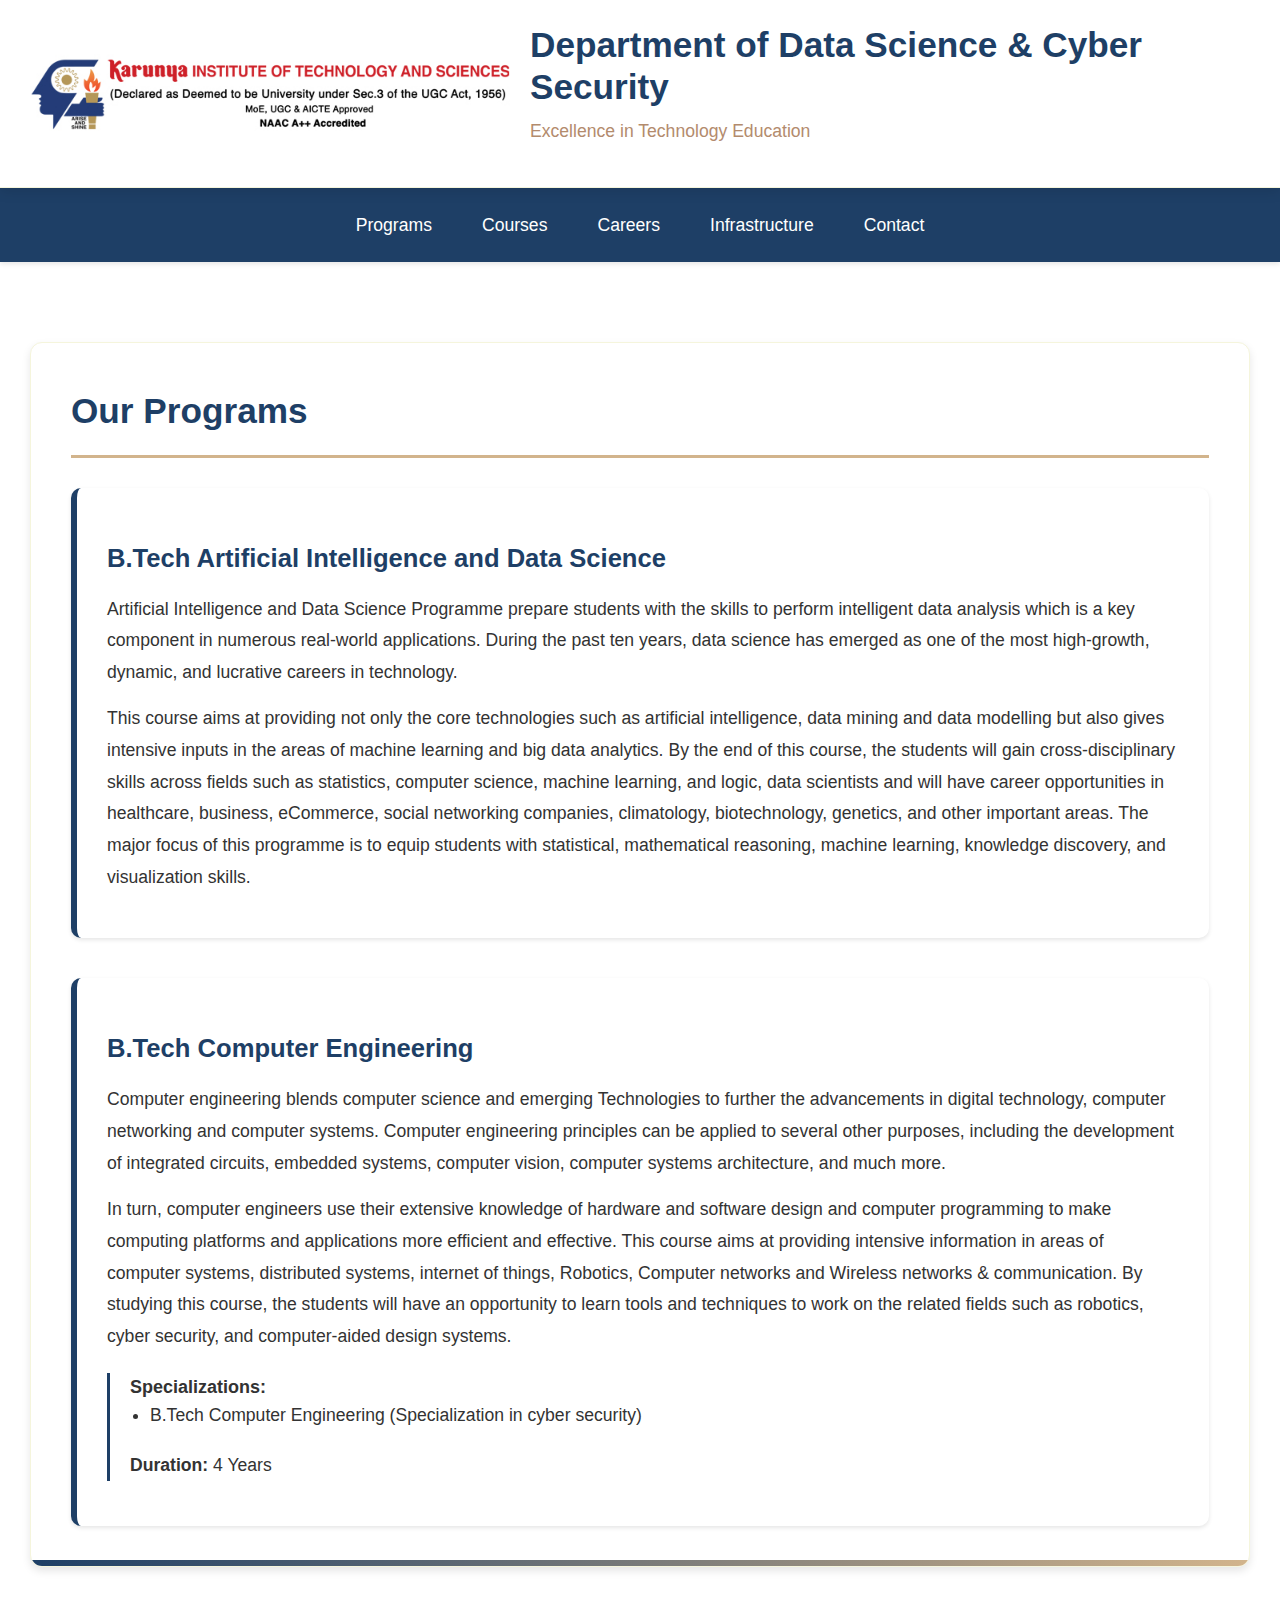
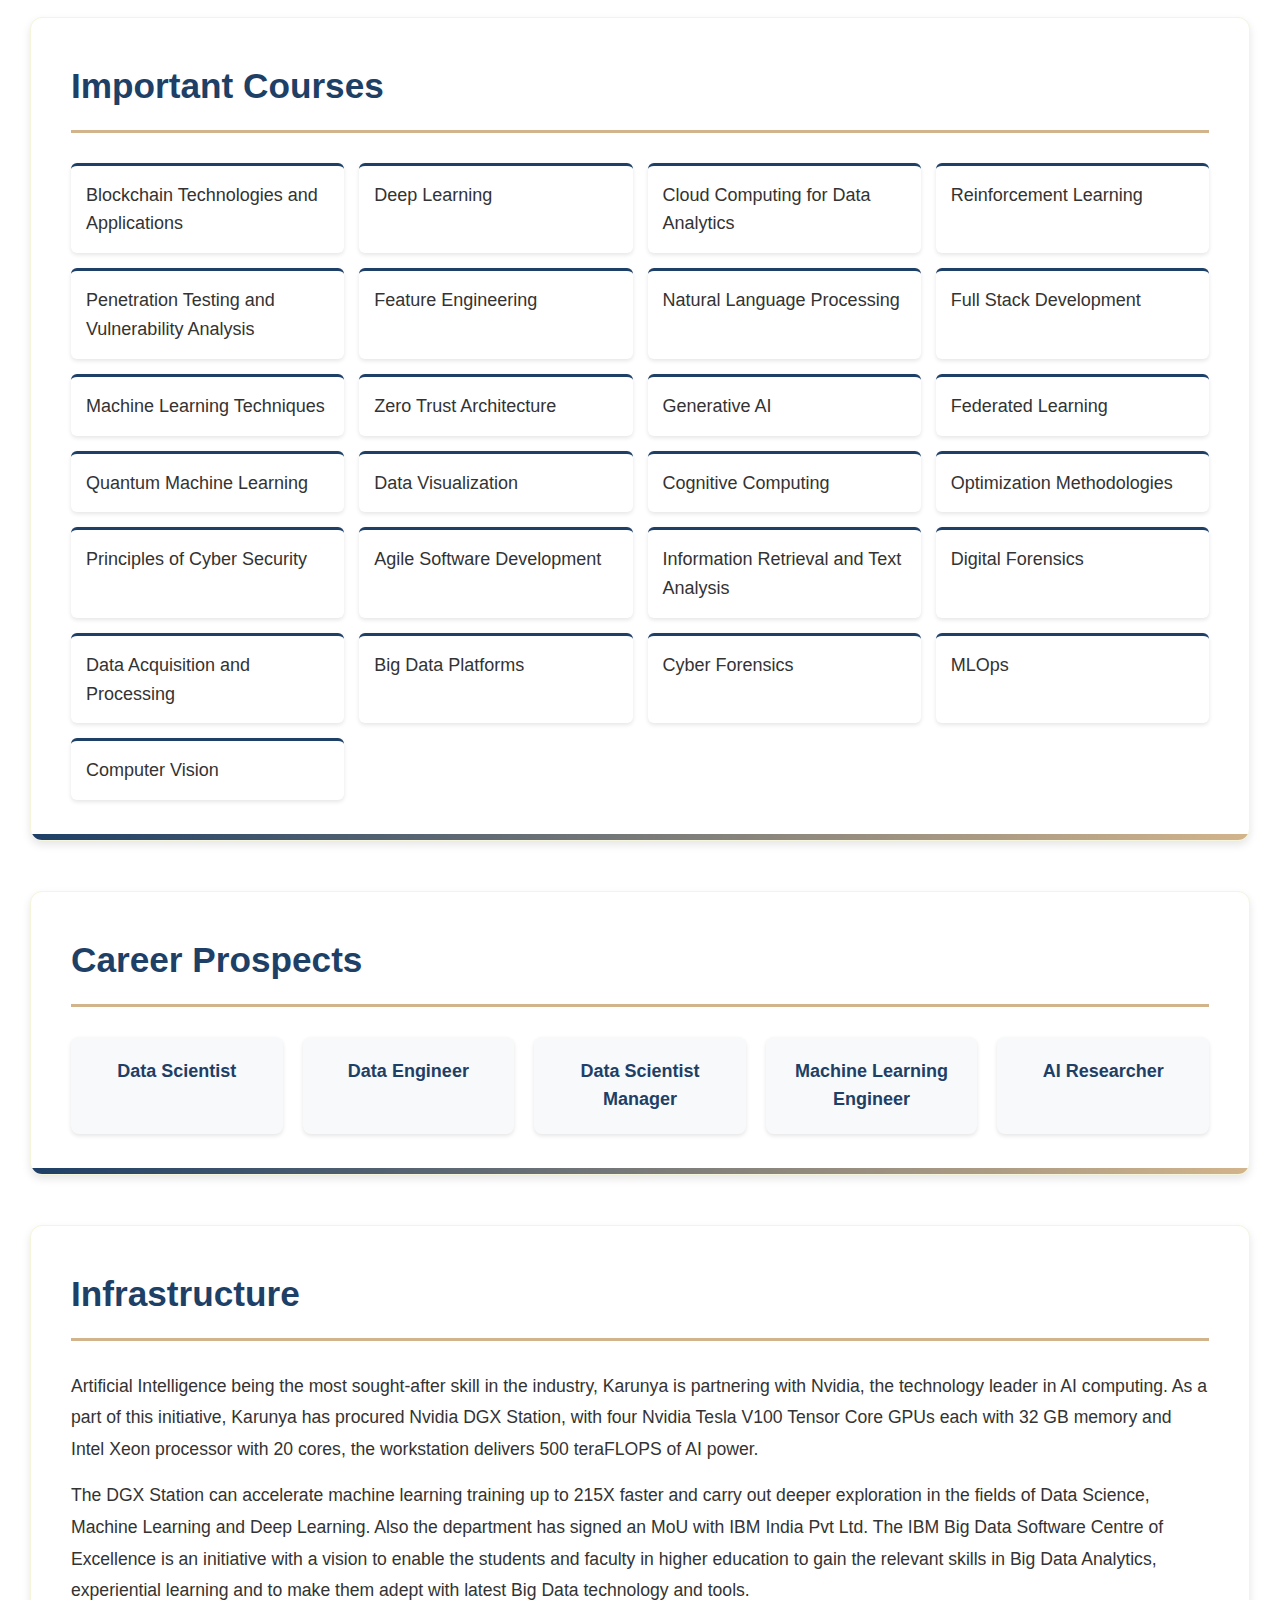
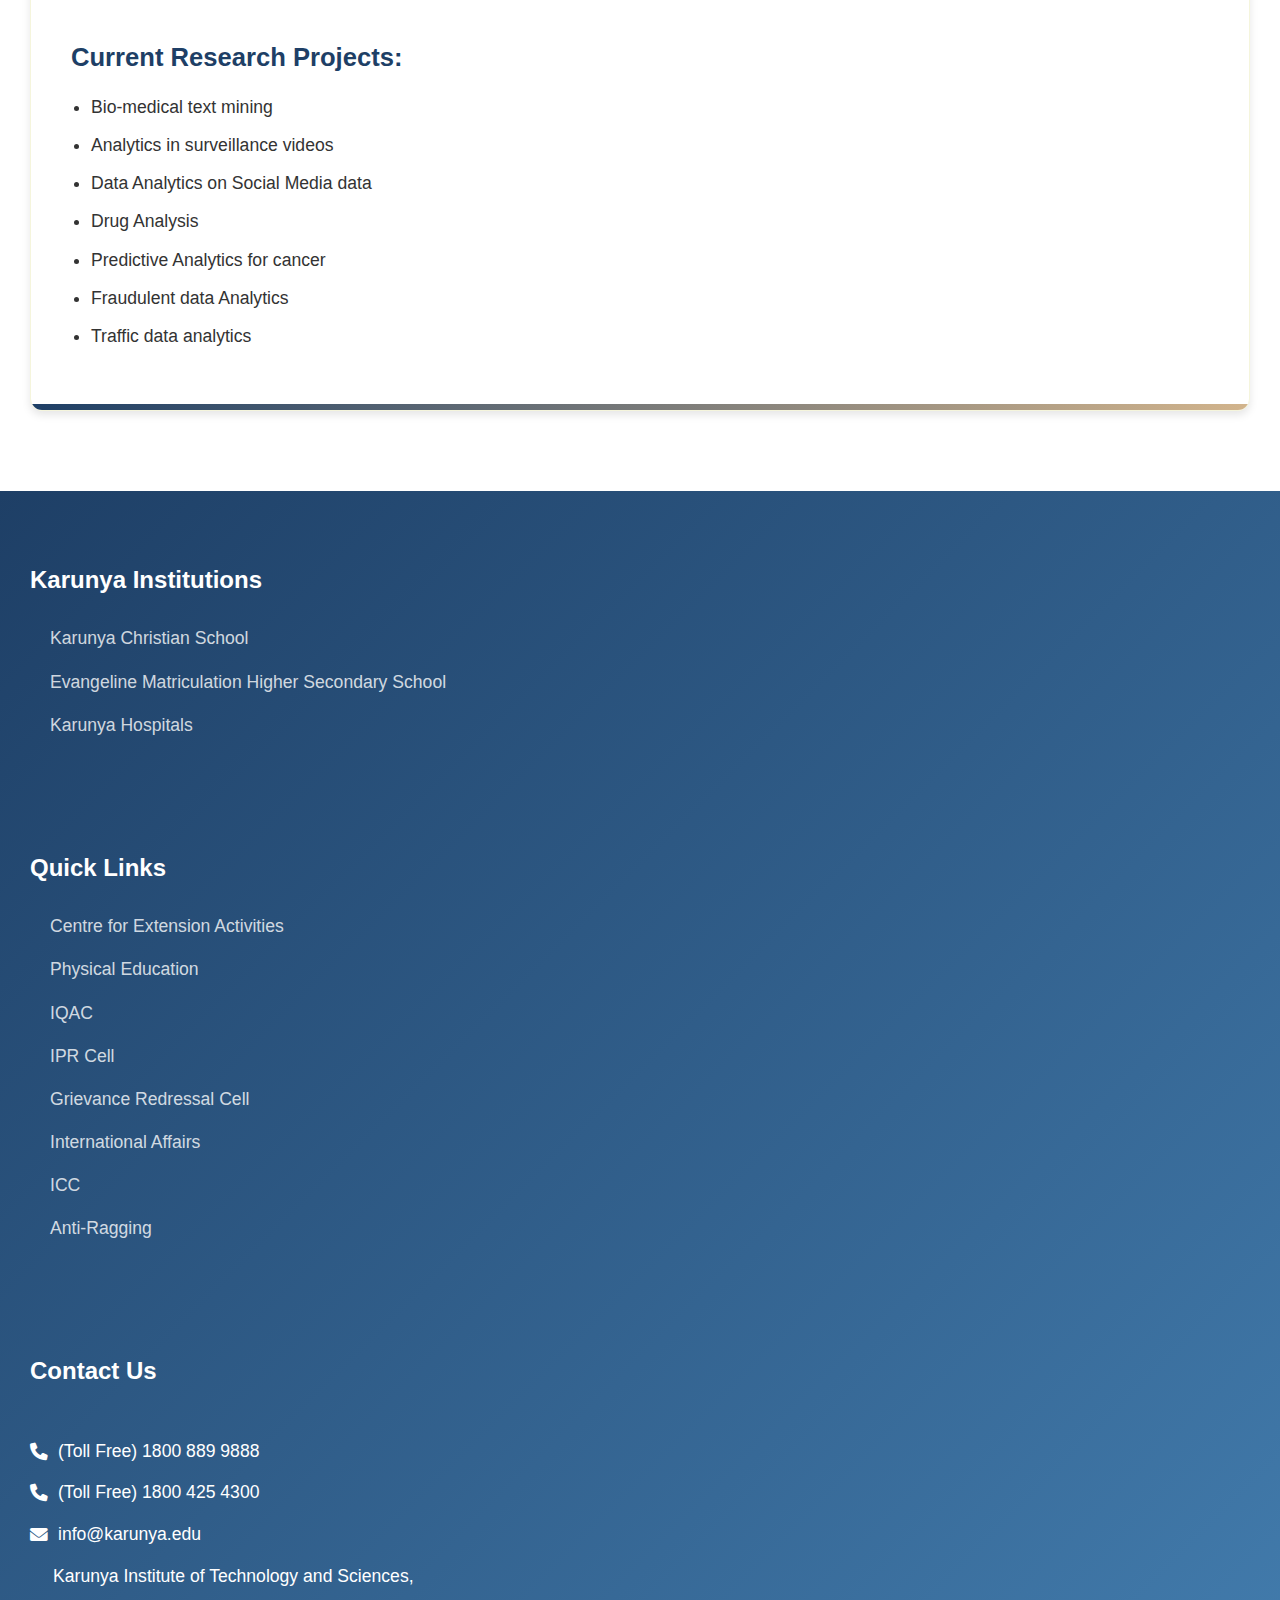
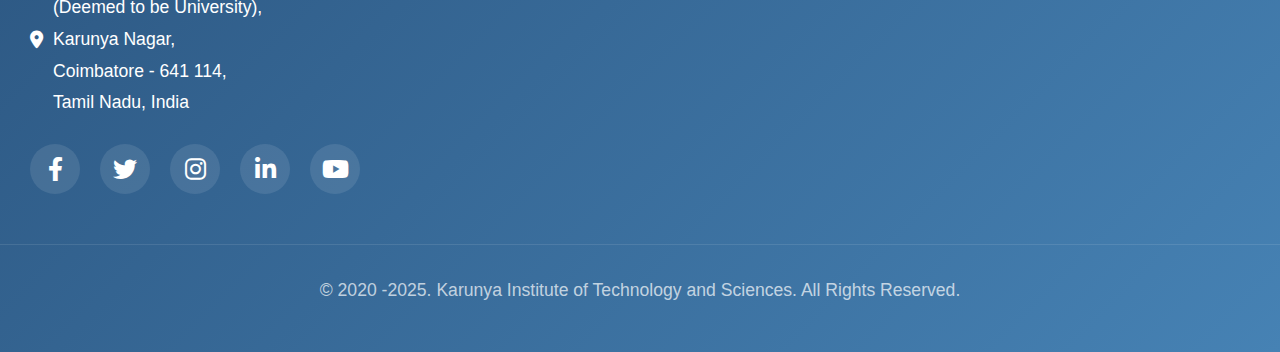
<file: programs.html>
<!DOCTYPE html>
<html lang="en">
<head>
    <meta charset="UTF-8">
    <meta name="viewport" content="width=device-width, initial-scale=1.0">
    <title>Department of Data Science & Cyber Security | Karunya University</title>
    <link rel="stylesheet" href="https://cdnjs.cloudflare.com/ajax/libs/font-awesome/6.0.0-beta3/css/all.min.css">
    <style>
        /* Base styles with beige and blue theme */
        :root {
            --primary-beige: #F5F5DC;
            --dark-beige: #D2B48C;
            --darker-beige: #B38B6D;
            --accent-blue: #4682B4;
            --dark-blue: #1E3F66;
            --light-bg: #f8f9fa;
            --dark-text: #333;
            --section-shadow: 0 4px 8px rgba(0,0,0,0.1);
        }
        
        * {
            box-sizing: border-box;
            margin: 0;
            padding: 0;
        }
        
        body {
            font-family: 'Segoe UI', Tahoma, Geneva, Verdana, sans-serif;
            color: var(--dark-text);
            background-color: white;
            line-height: 1.6;
            font-size: 18px;
        }
        
        /* Header with white background */
        header {
            background: white;
            color: var(--dark-blue);
            padding: 1.5rem 0;
            position: relative;
            box-shadow: 0 4px 12px rgba(0,0,0,0.1);
            border-bottom: 1px solid var(--primary-beige);
        }
        
        .header-content {
            display: flex;
            justify-content: space-between;
            align-items: center;
            max-width: 1400px;
            margin: 0 auto;
            padding: 0 30px;
        }
        
        .logo-brand {
            display: flex;
            align-items: center;
            gap: 20px;
        }
        
        .logo-brand img {
            height: 80px;
            width: auto;
        }
        
        .brand-text h1 {
            margin: 0;
            font-size: 2.2rem;
            color: var(--dark-blue);
            line-height: 1.2;
        }
        
        .brand-text p {
            font-size: 1.1rem;
            margin-top: 8px;
            color: var(--darker-beige);
        }
        
        /* Navigation links below header */
        .department-nav {
            background-color: var(--dark-blue);
            padding: 15px 0;
            box-shadow: 0 2px 5px rgba(0,0,0,0.1);
        }
        
        .nav-links {
            display: flex;
            justify-content: center;
            flex-wrap: wrap;
            max-width: 1400px;
            margin: 0 auto;
            gap: 20px;
        }
        
        .nav-links a {
            color: white;
            text-decoration: none;
            font-weight: 500;
            padding: 8px 15px;
            border-radius: 4px;
            transition: all 0.3s;
            font-size: 1.1rem;
        }
        
        .nav-links a:hover {
            background-color: rgba(255,255,255,0.2);
        }
        
        /* Scrolling text effect */
        .scrolling-text {
            display: inline-block;
            white-space: nowrap;
            animation: scrollText 15s linear infinite;
        }
        
        @keyframes scrollText {
            0% { transform: translateX(100%); }
            100% { transform: translateX(-100%); }
        }
        
        /* Container and sections */
        .container {
            max-width: 1400px;
            margin: 0 auto;
            padding: 30px;
        }
        
        section {
            margin: 50px 0;
            padding: 40px;
            background: white;
            border-radius: 12px;
            box-shadow: var(--section-shadow);
            position: relative;
            overflow: hidden;
            border: 1px solid var(--primary-beige);
        }
        
        section::after {
            content: '';
            position: absolute;
            bottom: 0;
            left: 0;
            width: 100%;
            height: 6px;
            background: linear-gradient(to right, var(--dark-blue), var(--dark-beige));
        }
        
        h2 {
            color: var(--dark-blue);
            border-bottom: 3px solid var(--dark-beige);
            padding-bottom: 15px;
            margin-bottom: 30px;
            font-size: 2.2rem;
        }
        
        h3 {
            color: var(--dark-blue);
            margin: 20px 0 15px;
            font-size: 1.6rem;
        }
        
        p {
            margin-bottom: 15px;
            font-size: 1.1rem;
            line-height: 1.8;
        }
        
        ul {
            margin-left: 20px;
            margin-bottom: 20px;
        }
        
        li {
            margin-bottom: 10px;
            font-size: 1.1rem;
        }
        
        /* Programs section */
        .programs-container {
            display: grid;
            grid-template-columns: 1fr;
            gap: 40px;
            margin-top: 30px;
        }
        
        .program-card {
            background: white;
            padding: 30px;
            border-radius: 10px;
            border-left: 6px solid var(--dark-blue);
            transition: transform 0.3s, box-shadow 0.3s;
            box-shadow: 0 2px 4px rgba(0,0,0,0.1);
        }
        
        .program-card:hover {
            transform: translateY(-5px);
            box-shadow: 0 10px 20px rgba(0,0,0,0.1);
        }
        
        .specialization {
            margin-top: 20px;
            padding-left: 20px;
            border-left: 3px solid var(--dark-blue);
        }
        
        /* Courses grid */
        .courses-grid {
            display: grid;
            grid-template-columns: repeat(auto-fill, minmax(250px, 1fr));
            gap: 15px;
            margin-top: 30px;
        }
        
        .course-item {
            background: white;
            padding: 15px;
            border-radius: 6px;
            box-shadow: 0 2px 4px rgba(0,0,0,0.1);
            border-top: 3px solid var(--dark-blue);
            transition: all 0.3s;
        }
        
        .course-item:hover {
            transform: translateY(-5px);
            box-shadow: 0 5px 15px rgba(0,0,0,0.1);
            background-color: var(--light-bg);
        }
        
        /* Career prospects */
        .careers-list {
            display: grid;
            grid-template-columns: repeat(auto-fill, minmax(200px, 1fr));
            gap: 20px;
            margin-top: 30px;
        }
        
        .career-item {
            background: var(--light-bg);
            padding: 20px;
            border-radius: 8px;
            text-align: center;
            font-weight: 600;
            color: var(--dark-blue);
            transition: all 0.3s;
            box-shadow: 0 2px 4px rgba(0,0,0,0.1);
        }
        
        .career-item:hover {
            background: var(--dark-blue);
            color: white;
        }
        
        /* Infrastructure section */
        .infrastructure-highlights {
            margin-top: 30px;
        }
        
        .highlight-item {
            display: flex;
            align-items: center;
            gap: 20px;
            margin-bottom: 30px;
        }
        
        .highlight-icon {
            font-size: 2.5rem;
            color: var(--dark-blue);
        }
        
        /* Footer */
        footer {
            background: linear-gradient(135deg, var(--dark-blue), var(--accent-blue));
            color: white;
            padding: 50px 0 30px;
            text-align: center;
        }
        
        .footer-content {
            max-width: 1400px;
            margin: 0 auto;
            padding: 0 30px;
            display: grid;
            grid-template-columns: 1fr;
            gap: 40px;
            text-align: left;
        }
        
        .footer-column {
            margin-bottom: 30px;
        }
        
        .footer-column:last-child {
            margin-bottom: 0;
        }
        
        .footer-column h3 {
            color: white;
            margin-bottom: 25px;
            font-size: 1.5rem;
            position: relative;
            display: inline-block;
        }
        
        .footer-column ul {
            list-style: none;
            padding-left: 0;
        }
        
        .footer-column li {
            margin-bottom: 15px;
            font-size: 1.1rem;
        }
        
        .footer-column a {
            color: rgba(255,255,255,0.8);
            text-decoration: none;
            transition: color 0.3s;
        }
        
        .footer-column a:hover {
            color: white;
            text-decoration: underline;
        }
        
        .contact-info {
            margin-top: 20px;
        }
        
        .contact-info p {
            margin-bottom: 10px;
            display: flex;
            align-items: center;
            gap: 10px;
        }
        
        .social-icons {
            display: flex;
            gap: 20px;
            margin-top: 25px;
        }
        
        .social-icons a {
            color: white;
            font-size: 1.5rem;
            transition: all 0.3s;
            width: 50px;
            height: 50px;
            border-radius: 50%;
            background: rgba(255,255,255,0.1);
            display: flex;
            align-items: center;
            justify-content: center;
        }
        
        .social-icons a:hover {
            background: var(--accent-blue);
            transform: translateY(-3px);
        }
        
        .copyright {
            margin-top: 50px;
            padding-top: 30px;
            border-top: 1px solid rgba(255,255,255,0.1);
            font-size: 1rem;
            color: rgba(255,255,255,0.7);
        }
        
        /* Responsive adjustments */
        @media (max-width: 1024px) {
            .brand-text h1 {
                font-size: 1.8rem;
            }
        }
        
        @media (max-width: 768px) {
            body {
                font-size: 16px;
            }
            
            .header-content {
                flex-direction: column;
                text-align: center;
                gap: 20px;
            }
            
            .logo-brand {
                flex-direction: column;
            }
            
            .logo-brand img {
                margin-bottom: 15px;
            }
            
            .nav-links {
                justify-content: center;
                gap: 10px;
            }
            
            .nav-links a {
                font-size: 0.95rem;
                padding: 6px 10px;
            }
            
            .container {
                padding: 20px;
            }
            
            section {
                padding: 30px;
                margin: 40px 0;
            }
            
            h2 {
                font-size: 1.8rem;
            }
            
            .courses-grid {
                grid-template-columns: repeat(auto-fill, minmax(200px, 1fr));
            }
        }
        
        @media (max-width: 480px) {
            .brand-text h1 {
                font-size: 1.5rem;
            }
            
            .brand-text p {
                font-size: 0.95rem;
            }
            
            .nav-links a {
                font-size: 0.85rem;
                padding: 4px 8px;
            }
            
            .admission-banner {
                font-size: 1rem;
                padding: 12px;
            }
            
            section {
                padding: 25px 20px;
            }
            
            h2 {
                font-size: 1.6rem;
            }
            
            .courses-grid {
                grid-template-columns: 1fr;
            }
            
            .careers-list {
                grid-template-columns: 1fr;
            }
        }
    </style>
</head>
<body>
    <!-- Header with Grand Branding -->
    <header>
        <div class="header-content">
            <div class="logo-brand">
                <img src="logo.png" alt="Karunya University Logo">
                <div class="brand-text">
                    <h1>Department of Data Science & Cyber Security</h1>
                    <p>Excellence in Technology Education</p>
                </div>
            </div>
        </div>
    </header>

    <!-- Department Navigation Links -->
    <div class="department-nav">
        <div class="nav-links">
            <a href="#programs">Programs</a>
            <a href="#courses">Courses</a>
            <a href="#careers">Careers</a>
            <a href="#infrastructure">Infrastructure</a>
            <a href="#contact">Contact</a>
        </div>
    </div>

    <!-- Main Content -->
    <div class="container">
        <!-- Programs Section -->
        <section id="programs">
            <h2>Our Programs</h2>
            <div class="programs-container">
                <!-- B.Tech AI & Data Science -->
                <div class="program-card">
                    <h3>B.Tech Artificial Intelligence and Data Science</h3>
                    <p>Artificial Intelligence and Data Science Programme prepare students with the skills to perform intelligent data analysis which is a key component in numerous real-world applications. During the past ten years, data science has emerged as one of the most high-growth, dynamic, and lucrative careers in technology.</p>
                    <p>This course aims at providing not only the core technologies such as artificial intelligence, data mining and data modelling but also gives intensive inputs in the areas of machine learning and big data analytics. By the end of this course, the students will gain cross-disciplinary skills across fields such as statistics, computer science, machine learning, and logic, data scientists and will have career opportunities in healthcare, business, eCommerce, social networking companies, climatology, biotechnology, genetics, and other important areas. The major focus of this programme is to equip students with statistical, mathematical reasoning, machine learning, knowledge discovery, and visualization skills.</p>
                </div>
                
                <!-- B.Tech Computer Engineering -->
                <div class="program-card">
                    <h3>B.Tech Computer Engineering</h3>
                    <p>Computer engineering blends computer science and emerging Technologies to further the advancements in digital technology, computer networking and computer systems. Computer engineering principles can be applied to several other purposes, including the development of integrated circuits, embedded systems, computer vision, computer systems architecture, and much more.</p>
                    <p>In turn, computer engineers use their extensive knowledge of hardware and software design and computer programming to make computing platforms and applications more efficient and effective. This course aims at providing intensive information in areas of computer systems, distributed systems, internet of things, Robotics, Computer networks and Wireless networks & communication. By studying this course, the students will have an opportunity to learn tools and techniques to work on the related fields such as robotics, cyber security, and computer-aided design systems.</p>
                    
                    <div class="specialization">
                        <h4>Specializations:</h4>
                        <ul>
                            <li>B.Tech Computer Engineering (Specialization in cyber security)</li>
                        </ul>
                        <p><strong>Duration:</strong> 4 Years</p>
                    </div>
                </div>
            </div>
        </section>

        <!-- Courses Section -->
        <section id="courses">
            <h2>Important Courses</h2>
            <div class="courses-grid">
                <div class="course-item">Blockchain Technologies and Applications</div>
                <div class="course-item">Deep Learning</div>
                <div class="course-item">Cloud Computing for Data Analytics</div>
                <div class="course-item">Reinforcement Learning</div>
                <div class="course-item">Penetration Testing and Vulnerability Analysis</div>
                <div class="course-item">Feature Engineering</div>
                <div class="course-item">Natural Language Processing</div>
                <div class="course-item">Full Stack Development</div>
                <div class="course-item">Machine Learning Techniques</div>
                <div class="course-item">Zero Trust Architecture</div>
                <div class="course-item">Generative AI</div>
                <div class="course-item">Federated Learning</div>
                <div class="course-item">Quantum Machine Learning</div>
                <div class="course-item">Data Visualization</div>
                <div class="course-item">Cognitive Computing</div>
                <div class="course-item">Optimization Methodologies</div>
                <div class="course-item">Principles of Cyber Security</div>
                <div class="course-item">Agile Software Development</div>
                <div class="course-item">Information Retrieval and Text Analysis</div>
                <div class="course-item">Digital Forensics</div>
                <div class="course-item">Data Acquisition and Processing</div>
                <div class="course-item">Big Data Platforms</div>
                <div class="course-item">Cyber Forensics</div>
                <div class="course-item">MLOps</div>
                <div class="course-item">Computer Vision</div>
            </div>
        </section>

        <!-- Career Prospects Section -->
        <section id="careers">
            <h2>Career Prospects</h2>
            <div class="careers-list">
                <div class="career-item">Data Scientist</div>
                <div class="career-item">Data Engineer</div>
                <div class="career-item">Data Scientist Manager</div>
                <div class="career-item">Machine Learning Engineer</div>
                <div class="career-item">AI Researcher</div>
            </div>
        </section>

        <!-- Infrastructure Section -->
        <section id="infrastructure">
            <h2>Infrastructure</h2>
            <p>Artificial Intelligence being the most sought-after skill in the industry, Karunya is partnering with Nvidia, the technology leader in AI computing. As a part of this initiative, Karunya has procured Nvidia DGX Station, with four Nvidia Tesla V100 Tensor Core GPUs each with 32 GB memory and Intel Xeon processor with 20 cores, the workstation delivers 500 teraFLOPS of AI power.</p>
            <p>The DGX Station can accelerate machine learning training up to 215X faster and carry out deeper exploration in the fields of Data Science, Machine Learning and Deep Learning. Also the department has signed an MoU with IBM India Pvt Ltd. The IBM Big Data Software Centre of Excellence is an initiative with a vision to enable the students and faculty in higher education to gain the relevant skills in Big Data Analytics, experiential learning and to make them adept with latest Big Data technology and tools.</p>
            
            <div class="infrastructure-highlights">
                <h3>Current Research Projects:</h3>
                <ul>
                    <li>Bio-medical text mining</li>
                    <li>Analytics in surveillance videos</li>
                    <li>Data Analytics on Social Media data</li>
                    <li>Drug Analysis</li>
                    <li>Predictive Analytics for cancer</li>
                    <li>Fraudulent data Analytics</li>
                    <li>Traffic data analytics</li>
                </ul>
            </div>
        </section>
    </div>

    <!-- Footer -->
    <footer id="contact">
        <div class="footer-content">
            <div class="footer-column">
                <h3>Karunya Institutions</h3>
                <ul>
                    <li><a href="#">Karunya Christian School</a></li>
                    <li><a href="#">Evangeline Matriculation Higher Secondary School</a></li>
                    <li><a href="#">Karunya Hospitals</a></li>
                </ul>
            </div>
            <div class="footer-column">
                <h3>Quick Links</h3>
                <ul>
                    <li><a href="#">Centre for Extension Activities</a></li>
                    <li><a href="#">Physical Education</a></li>
                    <li><a href="#">IQAC</a></li>
                    <li><a href="#">IPR Cell</a></li>
                    <li><a href="#">Grievance Redressal Cell</a></li>
                    <li><a href="#">International Affairs</a></li>
                    <li><a href="#">ICC</a></li>
                    <li><a href="#">Anti-Ragging</a></li>
                </ul>
            </div>
            <div class="footer-column">
                <h3>Contact Us</h3>
                <div class="contact-info">
                    <p><i class="fas fa-phone"></i> (Toll Free) 1800 889 9888</p>
                    <p><i class="fas fa-phone"></i> (Toll Free) 1800 425 4300</p>
                    <p><i class="fas fa-envelope"></i> info@karunya.edu</p>
                    <p><i class="fas fa-map-marker-alt"></i> Karunya Institute of Technology and Sciences,<br>
                    (Deemed to be University),<br>
                    Karunya Nagar,<br>
                    Coimbatore - 641 114,<br>
                    Tamil Nadu, India</p>
                </div>
                <div class="social-icons">
                    <a href="#"><i class="fab fa-facebook-f"></i></a>
                    <a href="#"><i class="fab fa-twitter"></i></a>
                    <a href="#"><i class="fab fa-instagram"></i></a>
                    <a href="#"><i class="fab fa-linkedin-in"></i></a>
                    <a href="#"><i class="fab fa-youtube"></i></a>
                </div>
            </div>
        </div>
        <div class="copyright">
            <p>&copy; 2020 -2025. Karunya Institute of Technology and Sciences. All Rights Reserved.</p>
        </div>
    </footer>

    <!-- JavaScript for functionality -->
    <script>
        // Smooth scrolling for anchor links
        document.querySelectorAll('a[href^="#"]').forEach(anchor => {
            anchor.addEventListener('click', function(e) {
                e.preventDefault();
                
                const targetId = this.getAttribute('href');
                if (targetId === '#') return;
                
                const targetElement = document.querySelector(targetId);
                if (targetElement) {
                    window.scrollTo({
                        top: targetElement.offsetTop - 100,
                        behavior: 'smooth'
                    });
                }
            });
        });

        // Scrolling text animation
        const scrollingText = document.querySelector('.scrolling-text');
        if (scrollingText) {
            scrollingText.innerHTML = scrollingText.innerHTML.repeat(3);
        }
    </script>
</body>
</html>
</file>
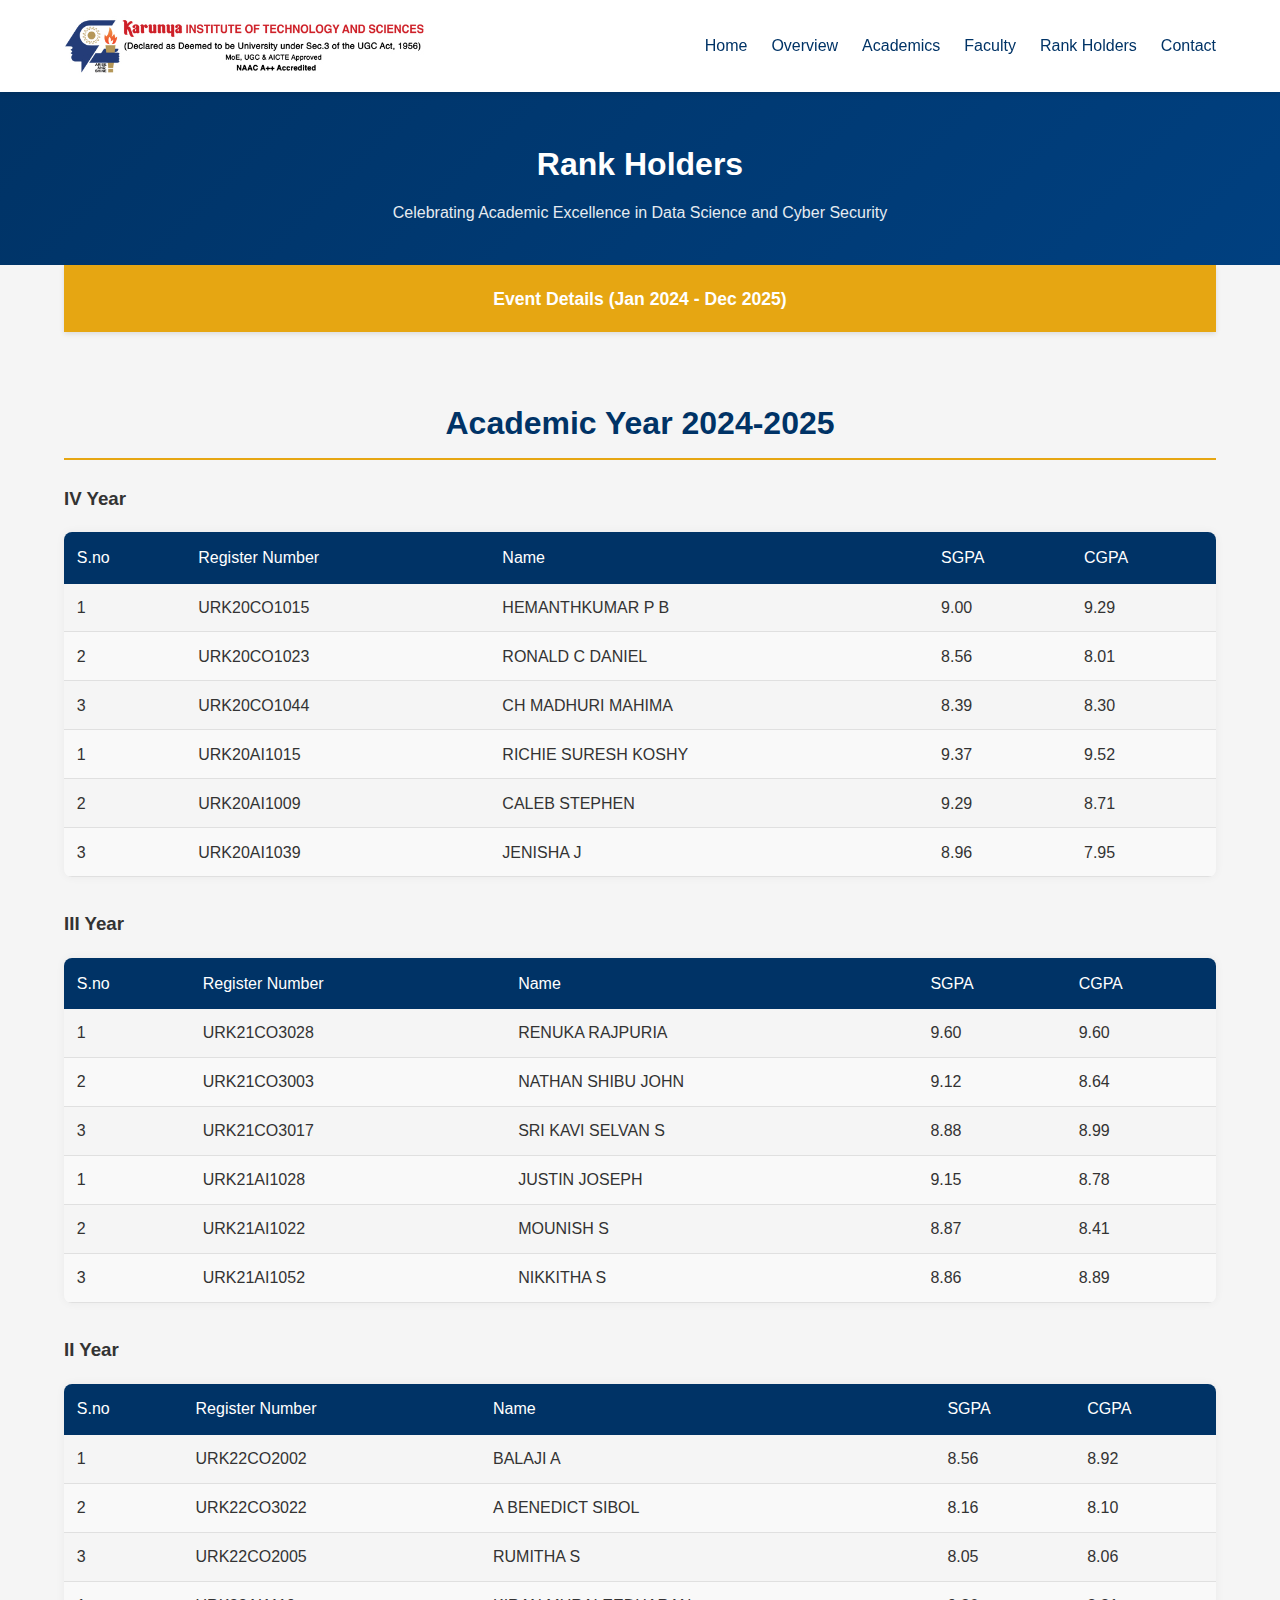
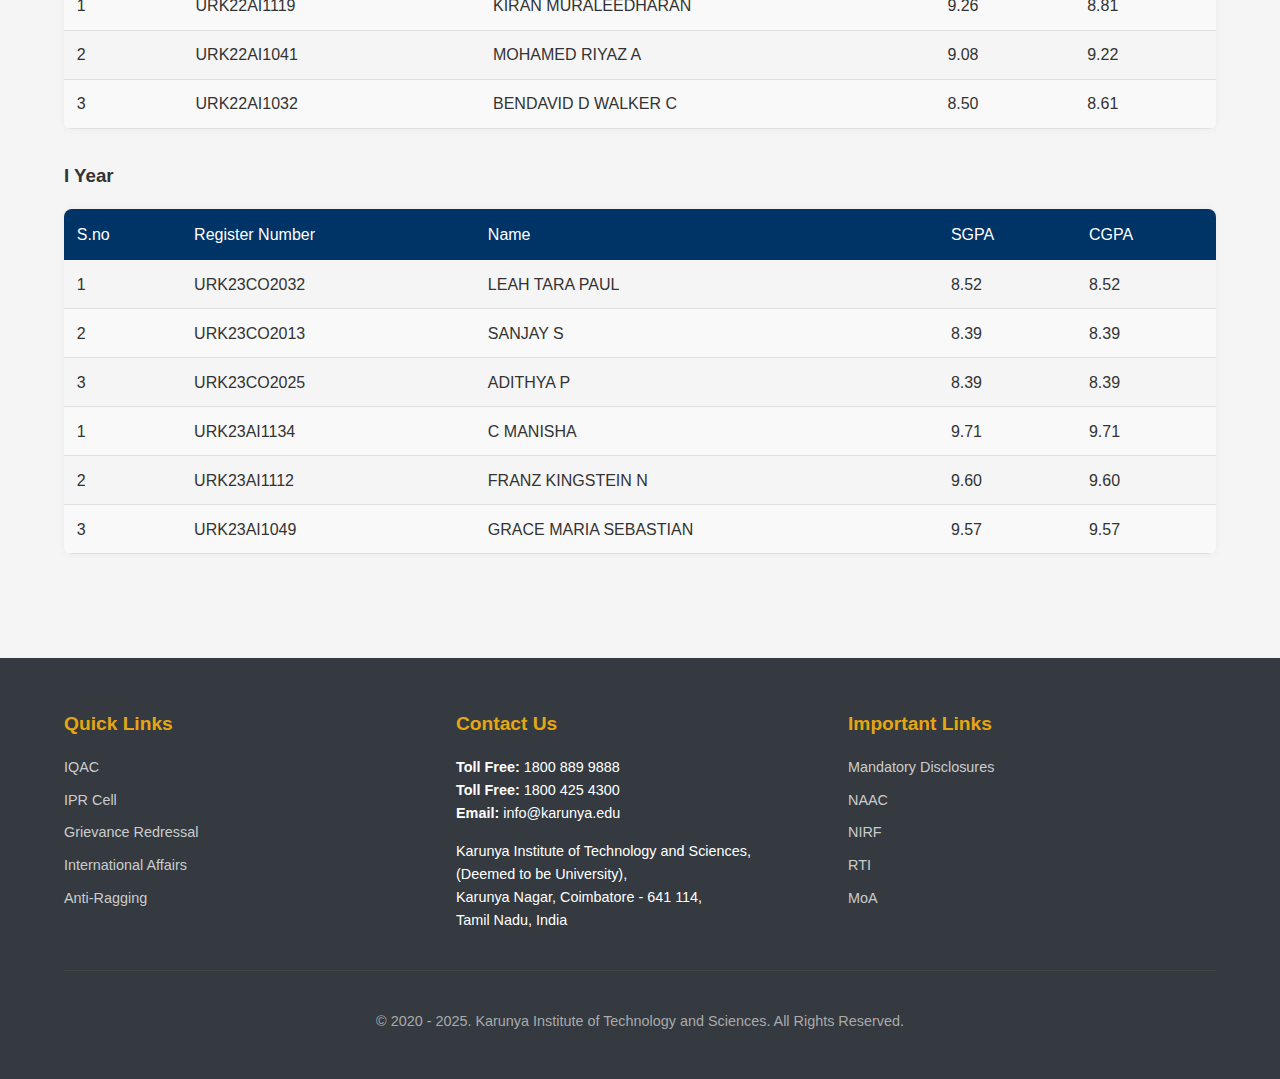
<file: rank.html>
<!DOCTYPE html>
<html lang="en">
<head>
    <meta charset="UTF-8">
    <meta name="viewport" content="width=device-width, initial-scale=1.0">
    <title>Rank Holders | Division of Data Science and Cyber Security</title>
    <style>
        :root {
            --primary-color: #003366;
            --secondary-color: #e6a612;
            --light-color: #f8f9fa;
            --dark-color: #343a40;
            --success-color: #28a745;
        }
        
        body {
            font-family: 'Segoe UI', Tahoma, Geneva, Verdana, sans-serif;
            line-height: 1.6;
            color: #333;
            margin: 0;
            padding: 0;
            background-color: #f5f5f5;
        }
        
        header {
            background-color: white;
            color: var(--primary-color);
            padding: 1rem 0;
            box-shadow: 0 2px 5px rgba(0,0,0,0.1);
            position: sticky;
            top: 0;
            z-index: 100;
        }
        
        .container {
            width: 90%;
            max-width: 1200px;
            margin: 0 auto;
        }
        
        .header-content {
            display: flex;
            justify-content: space-between;
            align-items: center;
        }
        
        .logo {
            height: 50px;
            width: auto;
        }
        
        nav ul {
            display: flex;
            list-style: none;
            margin: 0;
            padding: 0;
        }
        
        nav ul li {
            margin-left: 1rem;
        }
        
        nav ul li a {
            color: var(--primary-color);
            text-decoration: none;
            font-weight: 500;
            font-size: 0.9rem;
            transition: color 0.3s;
        }
        
        nav ul li a:hover {
            color: var(--secondary-color);
        }
        
        /* Reduced Hero Section */
        .hero {
            background: linear-gradient(135deg, var(--primary-color) 0%, #004080 100%);
            color: white;
            padding: 1.5rem 0;
            text-align: center;
            position: relative;
            overflow: hidden;
        }
        
        .hero::before {
            content: '';
            position: absolute;
            top: 0;
            left: 0;
            right: 0;
            bottom: 0;
            background: url('https://www.karunya.edu/sites/default/files/2021-04/datascience-banner.jpg') center/cover no-repeat;
            opacity: 0.15;
            z-index: 0;
        }
        
        .hero-content {
            position: relative;
            z-index: 1;
            max-width: 800px;
            margin: 0 auto;
            padding: 0 1rem;
        }
        
        .hero h1 {
            font-size: 1.5rem;
            margin-bottom: 0.5rem;
            line-height: 1.2;
        }
        
        .hero p {
            font-size: 0.9rem;
            margin-bottom: 0.5rem;
            opacity: 0.9;
        }
        
        .event-details {
            padding: 1rem 0;
            background-color: var(--secondary-color);
            color: white;
            text-align: center;
            font-size: 1rem;
            font-weight: 600;
            margin: 0 auto;
            box-shadow: 0 2px 5px rgba(0,0,0,0.1);
        }
        
        .main-content {
            padding: 2rem 0;
        }
        
        .section-title {
            color: var(--primary-color);
            border-bottom: 2px solid var(--secondary-color);
            padding-bottom: 0.5rem;
            margin-bottom: 1.5rem;
            font-size: 1.8rem;
            text-align: center;
        }
        
        .rank-table {
            width: 100%;
            border-collapse: collapse;
            margin-bottom: 2rem;
            box-shadow: 0 0 10px rgba(0,0,0,0.05);
            border-radius: 8px;
            overflow: hidden;
            font-size: 0.95rem;
        }
        
        .rank-table th {
            background-color: var(--primary-color);
            color: white;
            padding: 0.8rem;
            text-align: left;
            font-weight: 500;
            font-size: 1rem;
        }
        
        .rank-table td {
            padding: 0.7rem 0.8rem;
            border-bottom: 1px solid #e0e0e0;
        }
        
        .rank-table tr:nth-child(even) {
            background-color: #f9f9f9;
        }
        
        .rank-table tr:hover {
            background-color: #f0f0f0;
        }
        
        footer {
            background-color: var(--dark-color);
            color: white;
            padding: 2rem 0;
            margin-top: 2rem;
            font-size: 0.9rem;
        }
        
        .footer-content {
            display: grid;
            grid-template-columns: 1fr;
            gap: 1.5rem;
        }
        
        .footer-section h3 {
            color: var(--secondary-color);
            margin-bottom: 1rem;
            font-size: 1.2rem;
        }
        
        .footer-section ul {
            list-style: none;
            padding: 0;
            margin: 0;
        }
        
        .footer-section ul li {
            margin-bottom: 0.6rem;
        }
        
        .footer-section ul li a {
            color: #ccc;
            text-decoration: none;
            transition: color 0.3s;
        }
        
        .footer-section ul li a:hover {
            color: var(--secondary-color);
        }
        
        .copyright {
            text-align: center;
            padding-top: 1.5rem;
            margin-top: 1.5rem;
            border-top: 1px solid #444;
            color: #aaa;
            font-size: 0.9rem;
        }
        
        /* Tablet and Desktop Styles */
        @media (min-width: 768px) {
            .logo {
                height: 60px;
            }
            
            nav ul li {
                margin-left: 1.5rem;
            }
            
            nav ul li a {
                font-size: 1rem;
            }
            
            .hero {
                padding: 1.8rem 0;
            }
            
            .hero h1 {
                font-size: 1.8rem;
            }
            
            .hero p {
                font-size: 1rem;
            }
            
            .event-details {
                font-size: 1.1rem;
                padding: 1.2rem 0;
            }
            
            .footer-content {
                grid-template-columns: repeat(3, 1fr);
            }
            
            .rank-table {
                font-size: 1rem;
            }
            
            .section-title {
                font-size: 2rem;
            }
        }
        
        /* Large Desktop Styles */
        @media (min-width: 1024px) {
            .hero {
                padding: 2rem 0;
            }
            
            .hero h1 {
                font-size: 2rem;
            }
            
            .main-content {
                padding: 2.5rem 0;
            }
        }
        
        /* Mobile Navigation */
        @media (max-width: 600px) {
            .header-content {
                flex-direction: column;
                text-align: center;
            }
            
            nav {
                margin-top: 1rem;
                width: 100%;
            }
            
            nav ul {
                flex-wrap: wrap;
                justify-content: center;
            }
            
            nav ul li {
                margin: 0.3rem;
            }
            
            .rank-table {
                display: block;
                overflow-x: auto;
                white-space: nowrap;
            }
            
            .event-details {
                font-size: 0.9rem;
                padding: 0.8rem 0;
            }
        }
    </style>
</head>
<body>
    <header>
        <div class="container header-content">
            <img src="logo.png" alt="Karunya Institute of Technology and Sciences" class="logo">
            <nav>
                <ul>
                    <li><a href="https://www.karunya.edu/ds">Home</a></li>
                    <li><a href="https://www.karunya.edu/ds/overview">Overview</a></li>
                    <li><a href="https://www.karunya.edu/ds/academics">Academics</a></li>
                    <li><a href="https://www.karunya.edu/ds/faculty">Faculty</a></li>
                    <li><a href="https://www.karunya.edu/ds/rankholders">Rank Holders</a></li>
                    <li><a href="https://www.karunya.edu/ds/contact">Contact</a></li>
                </ul>
            </nav>
        </div>
    </header>
    
    <section class="hero">
        <div class="hero-content">
            <h1>Rank Holders</h1>
            <p>Celebrating Academic Excellence in Data Science and Cyber Security</p>
        </div>
    </section>
    
    <div class="event-details container">
        Event Details (Jan 2024 - Dec 2025)
    </div>
    
    <main class="main-content container">
        <h2 class="section-title">Academic Year 2024-2025</h2>
        
        <h3>IV Year</h3>
        <table class="rank-table">
            <thead>
                <tr>
                    <th>S.no</th>
                    <th>Register Number</th>
                    <th>Name</th>
                    <th>SGPA</th>
                    <th>CGPA</th>
                </tr>
            </thead>
            <tbody>
                <tr>
                    <td>1</td>
                    <td>URK20CO1015</td>
                    <td>HEMANTHKUMAR P B</td>
                    <td>9.00</td>
                    <td>9.29</td>
                </tr>
                <tr>
                    <td>2</td>
                    <td>URK20CO1023</td>
                    <td>RONALD C DANIEL</td>
                    <td>8.56</td>
                    <td>8.01</td>
                </tr>
                <tr>
                    <td>3</td>
                    <td>URK20CO1044</td>
                    <td>CH MADHURI MAHIMA</td>
                    <td>8.39</td>
                    <td>8.30</td>
                </tr>
                <tr>
                    <td>1</td>
                    <td>URK20AI1015</td>
                    <td>RICHIE SURESH KOSHY</td>
                    <td>9.37</td>
                    <td>9.52</td>
                </tr>
                <tr>
                    <td>2</td>
                    <td>URK20AI1009</td>
                    <td>CALEB STEPHEN</td>
                    <td>9.29</td>
                    <td>8.71</td>
                </tr>
                <tr>
                    <td>3</td>
                    <td>URK20AI1039</td>
                    <td>JENISHA J</td>
                    <td>8.96</td>
                    <td>7.95</td>
                </tr>
            </tbody>
        </table>
        
        <h3>III Year</h3>
        <table class="rank-table">
            <thead>
                <tr>
                    <th>S.no</th>
                    <th>Register Number</th>
                    <th>Name</th>
                    <th>SGPA</th>
                    <th>CGPA</th>
                </tr>
            </thead>
            <tbody>
                <tr>
                    <td>1</td>
                    <td>URK21CO3028</td>
                    <td>RENUKA RAJPURIA</td>
                    <td>9.60</td>
                    <td>9.60</td>
                </tr>
                <tr>
                    <td>2</td>
                    <td>URK21CO3003</td>
                    <td>NATHAN SHIBU JOHN</td>
                    <td>9.12</td>
                    <td>8.64</td>
                </tr>
                <tr>
                    <td>3</td>
                    <td>URK21CO3017</td>
                    <td>SRI KAVI SELVAN S</td>
                    <td>8.88</td>
                    <td>8.99</td>
                </tr>
                <tr>
                    <td>1</td>
                    <td>URK21AI1028</td>
                    <td>JUSTIN JOSEPH</td>
                    <td>9.15</td>
                    <td>8.78</td>
                </tr>
                <tr>
                    <td>2</td>
                    <td>URK21AI1022</td>
                    <td>MOUNISH S</td>
                    <td>8.87</td>
                    <td>8.41</td>
                </tr>
                <tr>
                    <td>3</td>
                    <td>URK21AI1052</td>
                    <td>NIKKITHA S</td>
                    <td>8.86</td>
                    <td>8.89</td>
                </tr>
            </tbody>
        </table>
        
        <h3>II Year</h3>
        <table class="rank-table">
            <thead>
                <tr>
                    <th>S.no</th>
                    <th>Register Number</th>
                    <th>Name</th>
                    <th>SGPA</th>
                    <th>CGPA</th>
                </tr>
            </thead>
            <tbody>
                <tr>
                    <td>1</td>
                    <td>URK22CO2002</td>
                    <td>BALAJI A</td>
                    <td>8.56</td>
                    <td>8.92</td>
                </tr>
                <tr>
                    <td>2</td>
                    <td>URK22CO3022</td>
                    <td>A BENEDICT SIBOL</td>
                    <td>8.16</td>
                    <td>8.10</td>
                </tr>
                <tr>
                    <td>3</td>
                    <td>URK22CO2005</td>
                    <td>RUMITHA S</td>
                    <td>8.05</td>
                    <td>8.06</td>
                </tr>
                <tr>
                    <td>1</td>
                    <td>URK22AI1119</td>
                    <td>KIRAN MURALEEDHARAN</td>
                    <td>9.26</td>
                    <td>8.81</td>
                </tr>
                <tr>
                    <td>2</td>
                    <td>URK22AI1041</td>
                    <td>MOHAMED RIYAZ A</td>
                    <td>9.08</td>
                    <td>9.22</td>
                </tr>
                <tr>
                    <td>3</td>
                    <td>URK22AI1032</td>
                    <td>BENDAVID D WALKER C</td>
                    <td>8.50</td>
                    <td>8.61</td>
                </tr>
            </tbody>
        </table>
        
        <h3>I Year</h3>
        <table class="rank-table">
            <thead>
                <tr>
                    <th>S.no</th>
                    <th>Register Number</th>
                    <th>Name</th>
                    <th>SGPA</th>
                    <th>CGPA</th>
                </tr>
            </thead>
            <tbody>
                <tr>
                    <td>1</td>
                    <td>URK23CO2032</td>
                    <td>LEAH TARA PAUL</td>
                    <td>8.52</td>
                    <td>8.52</td>
                </tr>
                <tr>
                    <td>2</td>
                    <td>URK23CO2013</td>
                    <td>SANJAY S</td>
                    <td>8.39</td>
                    <td>8.39</td>
                </tr>
                <tr>
                    <td>3</td>
                    <td>URK23CO2025</td>
                    <td>ADITHYA P</td>
                    <td>8.39</td>
                    <td>8.39</td>
                </tr>
                <tr>
                    <td>1</td>
                    <td>URK23AI1134</td>
                    <td>C MANISHA</td>
                    <td>9.71</td>
                    <td>9.71</td>
                </tr>
                <tr>
                    <td>2</td>
                    <td>URK23AI1112</td>
                    <td>FRANZ KINGSTEIN N</td>
                    <td>9.60</td>
                    <td>9.60</td>
                </tr>
                <tr>
                    <td>3</td>
                    <td>URK23AI1049</td>
                    <td>GRACE MARIA SEBASTIAN</td>
                    <td>9.57</td>
                    <td>9.57</td>
                </tr>
            </tbody>
        </table>
    </main>
    
    <footer>
        <div class="container">
            <div class="footer-content">
                <div class="footer-section">
                    <h3>Quick Links</h3>
                    <ul>
                        <li><a href="https://www.karunya.edu/iqac">IQAC</a></li>
                        <li><a href="https://www.karunya.edu/ipr">IPR Cell</a></li>
                        <li><a href="https://www.karunya.edu/grievance">Grievance Redressal</a></li>
                        <li><a href="https://www.karunya.edu/international">International Affairs</a></li>
                        <li><a href="https://www.karunya.edu/anti-ragging">Anti-Ragging</a></li>
                    </ul>
                </div>
                
                <div class="footer-section">
                    <h3>Contact Us</h3>
                    <p>
                        <strong>Toll Free:</strong> 1800 889 9888<br>
                        <strong>Toll Free:</strong> 1800 425 4300<br>
                        <strong>Email:</strong> info@karunya.edu
                    </p>
                    <p>
                        Karunya Institute of Technology and Sciences,<br>
                        (Deemed to be University),<br>
                        Karunya Nagar, Coimbatore - 641 114,<br>
                        Tamil Nadu, India
                    </p>
                </div>
                
                <div class="footer-section">
                    <h3>Important Links</h3>
                    <ul>
                        <li><a href="https://www.karunya.edu/mandatory-disclosures">Mandatory Disclosures</a></li>
                        <li><a href="https://www.karunya.edu/naac">NAAC</a></li>
                        <li><a href="https://www.karunya.edu/nirf">NIRF</a></li>
                        <li><a href="https://www.karunya.edu/rti">RTI</a></li>
                        <li><a href="https://www.karunya.edu/moa">MoA</a></li>
                    </ul>
                </div>
            </div>
            
            <div class="copyright">
                <p>&copy; 2020 - 2025. Karunya Institute of Technology and Sciences. All Rights Reserved.</p>
            </div>
        </div>
    </footer>
</body>
</html>
</file>
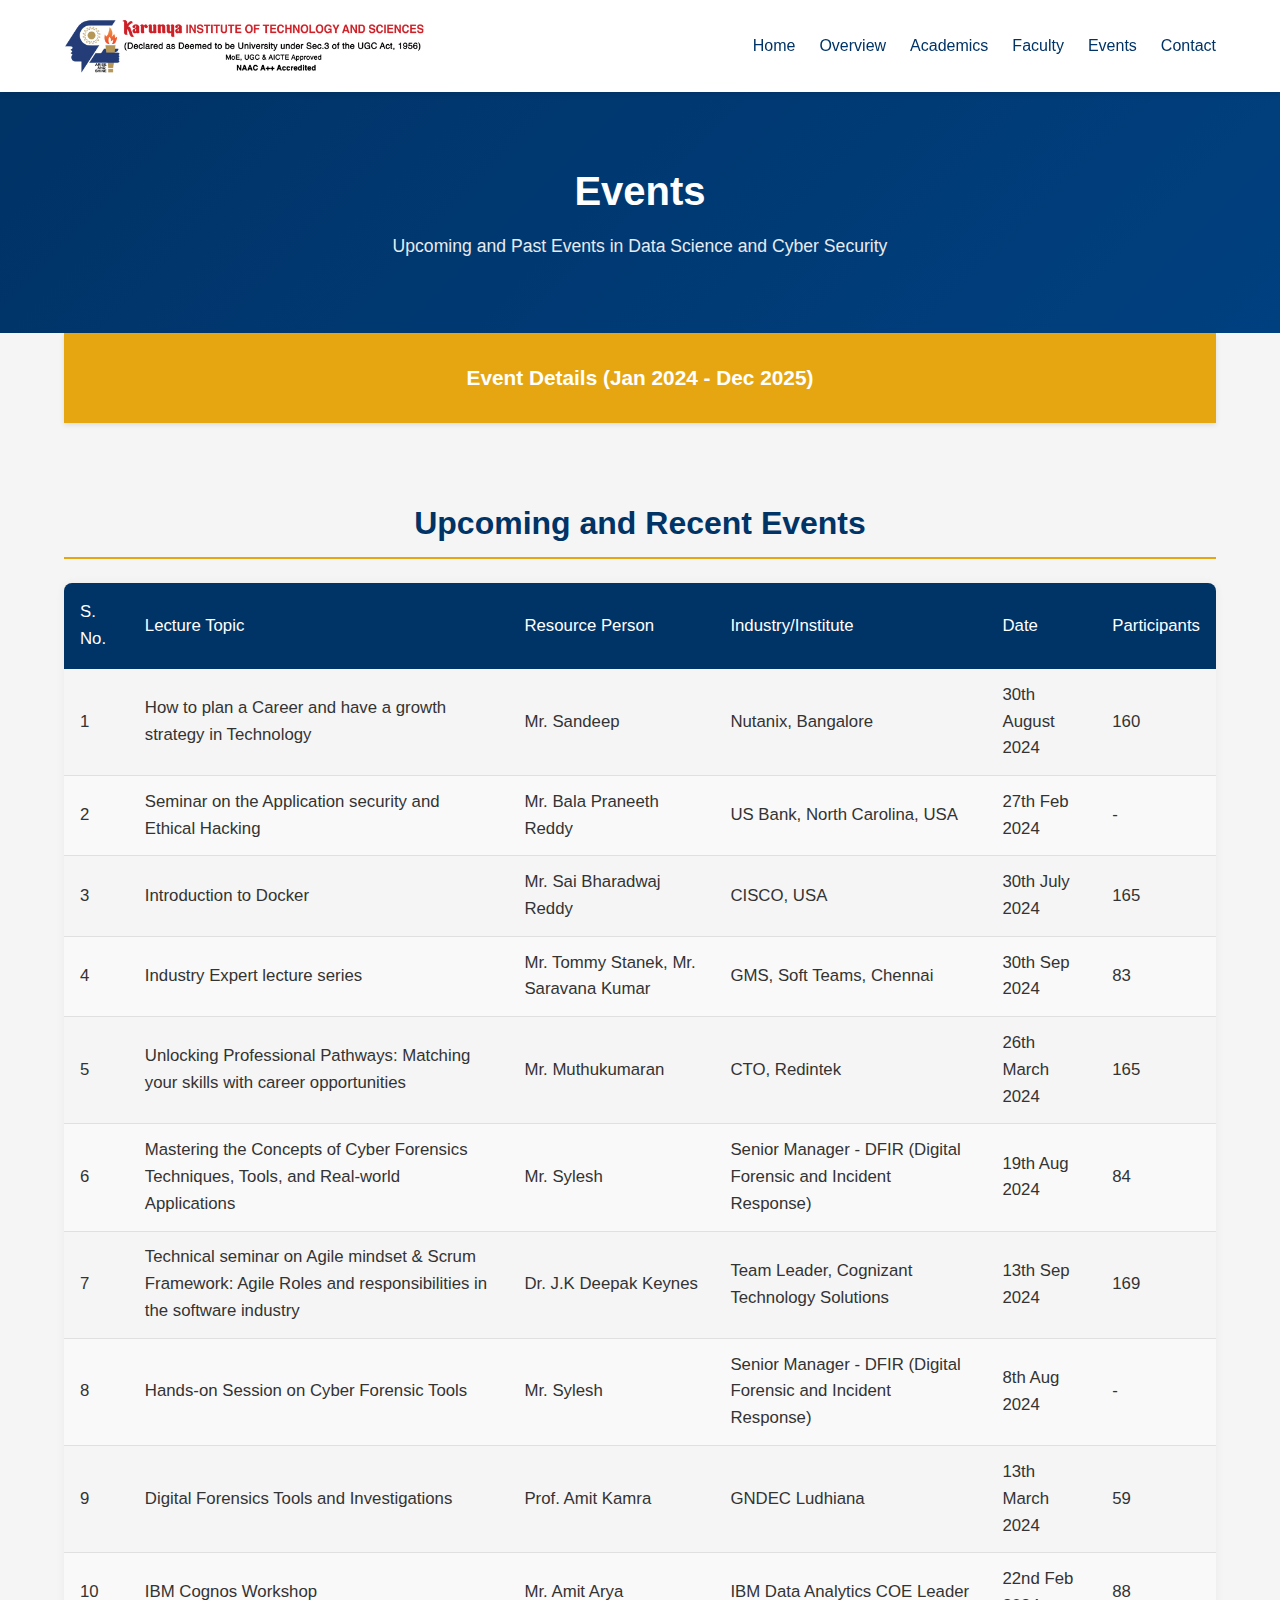
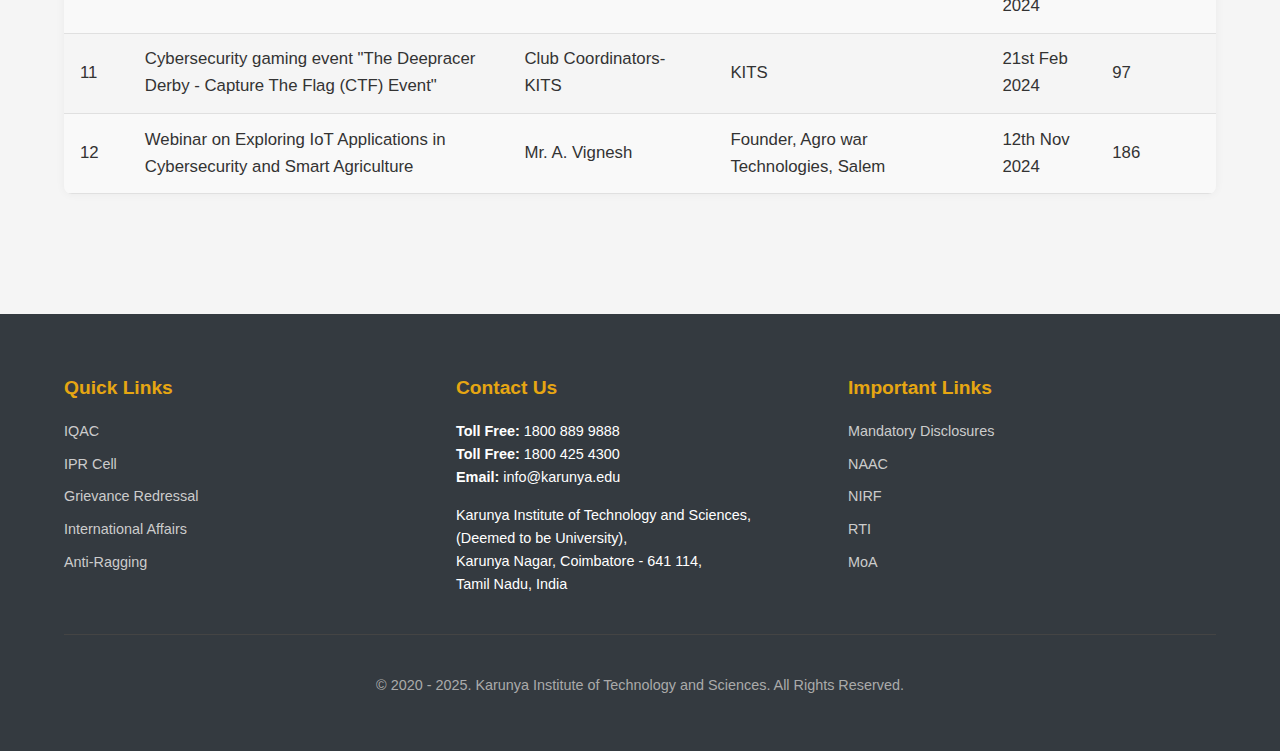
<file: workshop.html>
<!DOCTYPE html>
<html lang="en">
<head>
    <meta charset="UTF-8">
    <meta name="viewport" content="width=device-width, initial-scale=1.0">
    <title>Events | Division of Data Science and Cyber Security</title>
    <style>
        :root {
            --primary-color: #003366;
            --secondary-color: #e6a612;
            --light-color: #f8f9fa;
            --dark-color: #343a40;
            --success-color: #28a745;
        }
        
        body {
            font-family: 'Segoe UI', Tahoma, Geneva, Verdana, sans-serif;
            line-height: 1.6;
            color: #333;
            margin: 0;
            padding: 0;
            background-color: #f5f5f5;
        }
        
        header {
            background-color: white;
            color: var(--primary-color);
            padding: 1rem 0;
            box-shadow: 0 2px 5px rgba(0,0,0,0.1);
            position: sticky;
            top: 0;
            z-index: 100;
        }
        
        .container {
            width: 90%;
            max-width: 1200px;
            margin: 0 auto;
        }
        
        .header-content {
            display: flex;
            justify-content: space-between;
            align-items: center;
        }
        
        .logo {
            height: 50px;
            width: auto;
        }
        
        nav ul {
            display: flex;
            list-style: none;
            margin: 0;
            padding: 0;
        }
        
        nav ul li {
            margin-left: 1rem;
        }
        
        nav ul li a {
            color: var(--primary-color);
            text-decoration: none;
            font-weight: 500;
            font-size: 0.9rem;
            transition: color 0.3s;
        }
        
        nav ul li a:hover {
            color: var(--secondary-color);
        }
        
        /* Mobile-First Hero Section */
        .hero {
            background: linear-gradient(135deg, var(--primary-color) 0%, #004080 100%);
            color: white;
            padding: 2rem 0;
            text-align: center;
            position: relative;
            overflow: hidden;
        }
        
        .hero::before {
            content: '';
            position: absolute;
            top: 0;
            left: 0;
            right: 0;
            bottom: 0;
            background: url('https://www.karunya.edu/sites/default/files/2021-04/datascience-banner.jpg') center/cover no-repeat;
            opacity: 0.15;
            z-index: 0;
        }
        
        .hero-content {
            position: relative;
            z-index: 1;
            max-width: 800px;
            margin: 0 auto;
            padding: 0 1rem;
        }
        
        .hero h1 {
            font-size: 1.8rem;
            margin-bottom: 1rem;
            line-height: 1.2;
        }
        
        .hero p {
            font-size: 1rem;
            margin-bottom: 1.5rem;
            opacity: 0.9;
        }
        
        .event-details {
            padding: 1.5rem 0;
            background-color: var(--secondary-color);
            color: white;
            text-align: center;
            font-size: 1.2rem;
            font-weight: 600;
            margin: 0 auto;
            box-shadow: 0 2px 5px rgba(0,0,0,0.1);
        }
        
        .main-content {
            padding: 2.5rem 0;
        }
        
        .section-title {
            color: var(--primary-color);
            border-bottom: 2px solid var(--secondary-color);
            padding-bottom: 0.5rem;
            margin-bottom: 1.5rem;
            font-size: 1.8rem;
            text-align: center;
        }
        
        .events-table {
            width: 100%;
            border-collapse: collapse;
            margin-bottom: 2.5rem;
            box-shadow: 0 0 10px rgba(0,0,0,0.05);
            border-radius: 8px;
            overflow: hidden;
            font-size: 1rem;
        }
        
        .events-table th {
            background-color: var(--primary-color);
            color: white;
            padding: 1rem;
            text-align: left;
            font-weight: 500;
            font-size: 1.05rem;
        }
        
        .events-table td {
            padding: 0.8rem 1rem;
            border-bottom: 1px solid #e0e0e0;
        }
        
        .events-table tr:nth-child(even) {
            background-color: #f9f9f9;
        }
        
        .events-table tr:hover {
            background-color: #f0f0f0;
        }
        
        footer {
            background-color: var(--dark-color);
            color: white;
            padding: 2.5rem 0;
            margin-top: 2rem;
            font-size: 0.9rem;
        }
        
        .footer-content {
            display: grid;
            grid-template-columns: 1fr;
            gap: 1.5rem;
        }
        
        .footer-section h3 {
            color: var(--secondary-color);
            margin-bottom: 1rem;
            font-size: 1.2rem;
        }
        
        .footer-section ul {
            list-style: none;
            padding: 0;
            margin: 0;
        }
        
        .footer-section ul li {
            margin-bottom: 0.6rem;
        }
        
        .footer-section ul li a {
            color: #ccc;
            text-decoration: none;
            transition: color 0.3s;
        }
        
        .footer-section ul li a:hover {
            color: var(--secondary-color);
        }
        
        .copyright {
            text-align: center;
            padding-top: 1.5rem;
            margin-top: 1.5rem;
            border-top: 1px solid #444;
            color: #aaa;
            font-size: 0.9rem;
        }
        
        /* Tablet and Desktop Styles */
        @media (min-width: 768px) {
            .logo {
                height: 60px;
            }
            
            nav ul li {
                margin-left: 1.5rem;
            }
            
            nav ul li a {
                font-size: 1rem;
            }
            
            .hero {
                padding: 2.5rem 0;
            }
            
            .hero h1 {
                font-size: 2.2rem;
            }
            
            .hero p {
                font-size: 1.1rem;
            }
            
            .event-details {
                font-size: 1.3rem;
                padding: 1.8rem 0;
            }
            
            .footer-content {
                grid-template-columns: repeat(3, 1fr);
            }
            
            .events-table {
                font-size: 1.05rem;
            }
            
            .section-title {
                font-size: 2rem;
            }
        }
        
        /* Large Desktop Styles */
        @media (min-width: 1024px) {
            .hero {
                padding: 3rem 0;
            }
            
            .hero h1 {
                font-size: 2.5rem;
            }
            
            .main-content {
                padding: 3rem 0;
            }
        }
        
        /* Mobile Navigation */
        @media (max-width: 600px) {
            .header-content {
                flex-direction: column;
                text-align: center;
            }
            
            nav {
                margin-top: 1rem;
                width: 100%;
            }
            
            nav ul {
                flex-wrap: wrap;
                justify-content: center;
            }
            
            nav ul li {
                margin: 0.3rem;
            }
            
            .events-table {
                display: block;
                overflow-x: auto;
                white-space: nowrap;
            }
            
            .event-details {
                font-size: 1.1rem;
                padding: 1.2rem 0;
            }
        }
    </style>
</head>
<body>
    <header>
        <div class="container header-content">
            <img src="logo.png" alt="Karunya Institute of Technology and Sciences" class="logo">
            <nav>
                <ul>
                    <li><a href="https://www.karunya.edu/ds">Home</a></li>
                    <li><a href="https://www.karunya.edu/ds/overview">Overview</a></li>
                    <li><a href="https://www.karunya.edu/ds/academics">Academics</a></li>
                    <li><a href="https://www.karunya.edu/ds/faculty">Faculty</a></li>
                    <li><a href="https://www.karunya.edu/ds/events">Events</a></li>
                    <li><a href="https://www.karunya.edu/ds/contact">Contact</a></li>
                </ul>
            </nav>
        </div>
    </header>
    
    <section class="hero">
        <div class="hero-content">
            <h1>Events</h1>
            <p>Upcoming and Past Events in Data Science and Cyber Security</p>
        </div>
    </section>
    
    <div class="event-details container">
        Event Details (Jan 2024 - Dec 2025)
    </div>
    
    <main class="main-content container">
        <h2 class="section-title">Upcoming and Recent Events</h2>
        
        <table class="events-table">
            <thead>
                <tr>
                    <th>S. No.</th>
                    <th>Lecture Topic</th>
                    <th>Resource Person</th>
                    <th>Industry/Institute</th>
                    <th>Date</th>
                    <th>Participants</th>
                </tr>
            </thead>
            <tbody>
                <tr>
                    <td>1</td>
                    <td>How to plan a Career and have a growth strategy in Technology</td>
                    <td>Mr. Sandeep</td>
                    <td>Nutanix, Bangalore</td>
                    <td>30th August 2024</td>
                    <td>160</td>
                </tr>
                <tr>
                    <td>2</td>
                    <td>Seminar on the Application security and Ethical Hacking</td>
                    <td>Mr. Bala Praneeth Reddy</td>
                    <td>US Bank, North Carolina, USA</td>
                    <td>27th Feb 2024</td>
                    <td>-</td>
                </tr>
                <tr>
                    <td>3</td>
                    <td>Introduction to Docker</td>
                    <td>Mr. Sai Bharadwaj Reddy</td>
                    <td>CISCO, USA</td>
                    <td>30th July 2024</td>
                    <td>165</td>
                </tr>
                <tr>
                    <td>4</td>
                    <td>Industry Expert lecture series</td>
                    <td>Mr. Tommy Stanek, Mr. Saravana Kumar</td>
                    <td>GMS, Soft Teams, Chennai</td>
                    <td>30th Sep 2024</td>
                    <td>83</td>
                </tr>
                <tr>
                    <td>5</td>
                    <td>Unlocking Professional Pathways: Matching your skills with career opportunities</td>
                    <td>Mr. Muthukumaran</td>
                    <td>CTO, Redintek</td>
                    <td>26th March 2024</td>
                    <td>165</td>
                </tr>
                <tr>
                    <td>6</td>
                    <td>Mastering the Concepts of Cyber Forensics Techniques, Tools, and Real-world Applications</td>
                    <td>Mr. Sylesh</td>
                    <td>Senior Manager - DFIR (Digital Forensic and Incident Response)</td>
                    <td>19th Aug 2024</td>
                    <td>84</td>
                </tr>
                <tr>
                    <td>7</td>
                    <td>Technical seminar on Agile mindset & Scrum Framework: Agile Roles and responsibilities in the software industry</td>
                    <td>Dr. J.K Deepak Keynes</td>
                    <td>Team Leader, Cognizant Technology Solutions</td>
                    <td>13th Sep 2024</td>
                    <td>169</td>
                </tr>
                <tr>
                    <td>8</td>
                    <td>Hands-on Session on Cyber Forensic Tools</td>
                    <td>Mr. Sylesh</td>
                    <td>Senior Manager - DFIR (Digital Forensic and Incident Response)</td>
                    <td>8th Aug 2024</td>
                    <td>-</td>
                </tr>
                <tr>
                    <td>9</td>
                    <td>Digital Forensics Tools and Investigations</td>
                    <td>Prof. Amit Kamra</td>
                    <td>GNDEC Ludhiana</td>
                    <td>13th March 2024</td>
                    <td>59</td>
                </tr>
                <tr>
                    <td>10</td>
                    <td>IBM Cognos Workshop</td>
                    <td>Mr. Amit Arya</td>
                    <td>IBM Data Analytics COE Leader</td>
                    <td>22nd Feb 2024</td>
                    <td>88</td>
                </tr>
                <tr>
                    <td>11</td>
                    <td>Cybersecurity gaming event "The Deepracer Derby - Capture The Flag (CTF) Event"</td>
                    <td>Club Coordinators-KITS</td>
                    <td>KITS</td>
                    <td>21st Feb 2024</td>
                    <td>97</td>
                </tr>
                <tr>
                    <td>12</td>
                    <td>Webinar on Exploring IoT Applications in Cybersecurity and Smart Agriculture</td>
                    <td>Mr. A. Vignesh</td>
                    <td>Founder, Agro war Technologies, Salem</td>
                    <td>12th Nov 2024</td>
                    <td>186</td>
                </tr>
            </tbody>
        </table>
    </main>
    
    <footer>
        <div class="container">
            <div class="footer-content">
                <div class="footer-section">
                    <h3>Quick Links</h3>
                    <ul>
                        <li><a href="https://www.karunya.edu/iqac">IQAC</a></li>
                        <li><a href="https://www.karunya.edu/ipr">IPR Cell</a></li>
                        <li><a href="https://www.karunya.edu/grievance">Grievance Redressal</a></li>
                        <li><a href="https://www.karunya.edu/international">International Affairs</a></li>
                        <li><a href="https://www.karunya.edu/anti-ragging">Anti-Ragging</a></li>
                    </ul>
                </div>
                
                <div class="footer-section">
                    <h3>Contact Us</h3>
                    <p>
                        <strong>Toll Free:</strong> 1800 889 9888<br>
                        <strong>Toll Free:</strong> 1800 425 4300<br>
                        <strong>Email:</strong> info@karunya.edu
                    </p>
                    <p>
                        Karunya Institute of Technology and Sciences,<br>
                        (Deemed to be University),<br>
                        Karunya Nagar, Coimbatore - 641 114,<br>
                        Tamil Nadu, India
                    </p>
                </div>
                
                <div class="footer-section">
                    <h3>Important Links</h3>
                    <ul>
                        <li><a href="https://www.karunya.edu/mandatory-disclosures">Mandatory Disclosures</a></li>
                        <li><a href="https://www.karunya.edu/naac">NAAC</a></li>
                        <li><a href="https://www.karunya.edu/nirf">NIRF</a></li>
                        <li><a href="https://www.karunya.edu/rti">RTI</a></li>
                        <li><a href="https://www.karunya.edu/moa">MoA</a></li>
                    </ul>
                </div>
            </div>
            
            <div class="copyright">
                <p>&copy; 2020 - 2025. Karunya Institute of Technology and Sciences. All Rights Reserved.</p>
            </div>
        </div>
    </footer>
</body>
</html>
</file>
